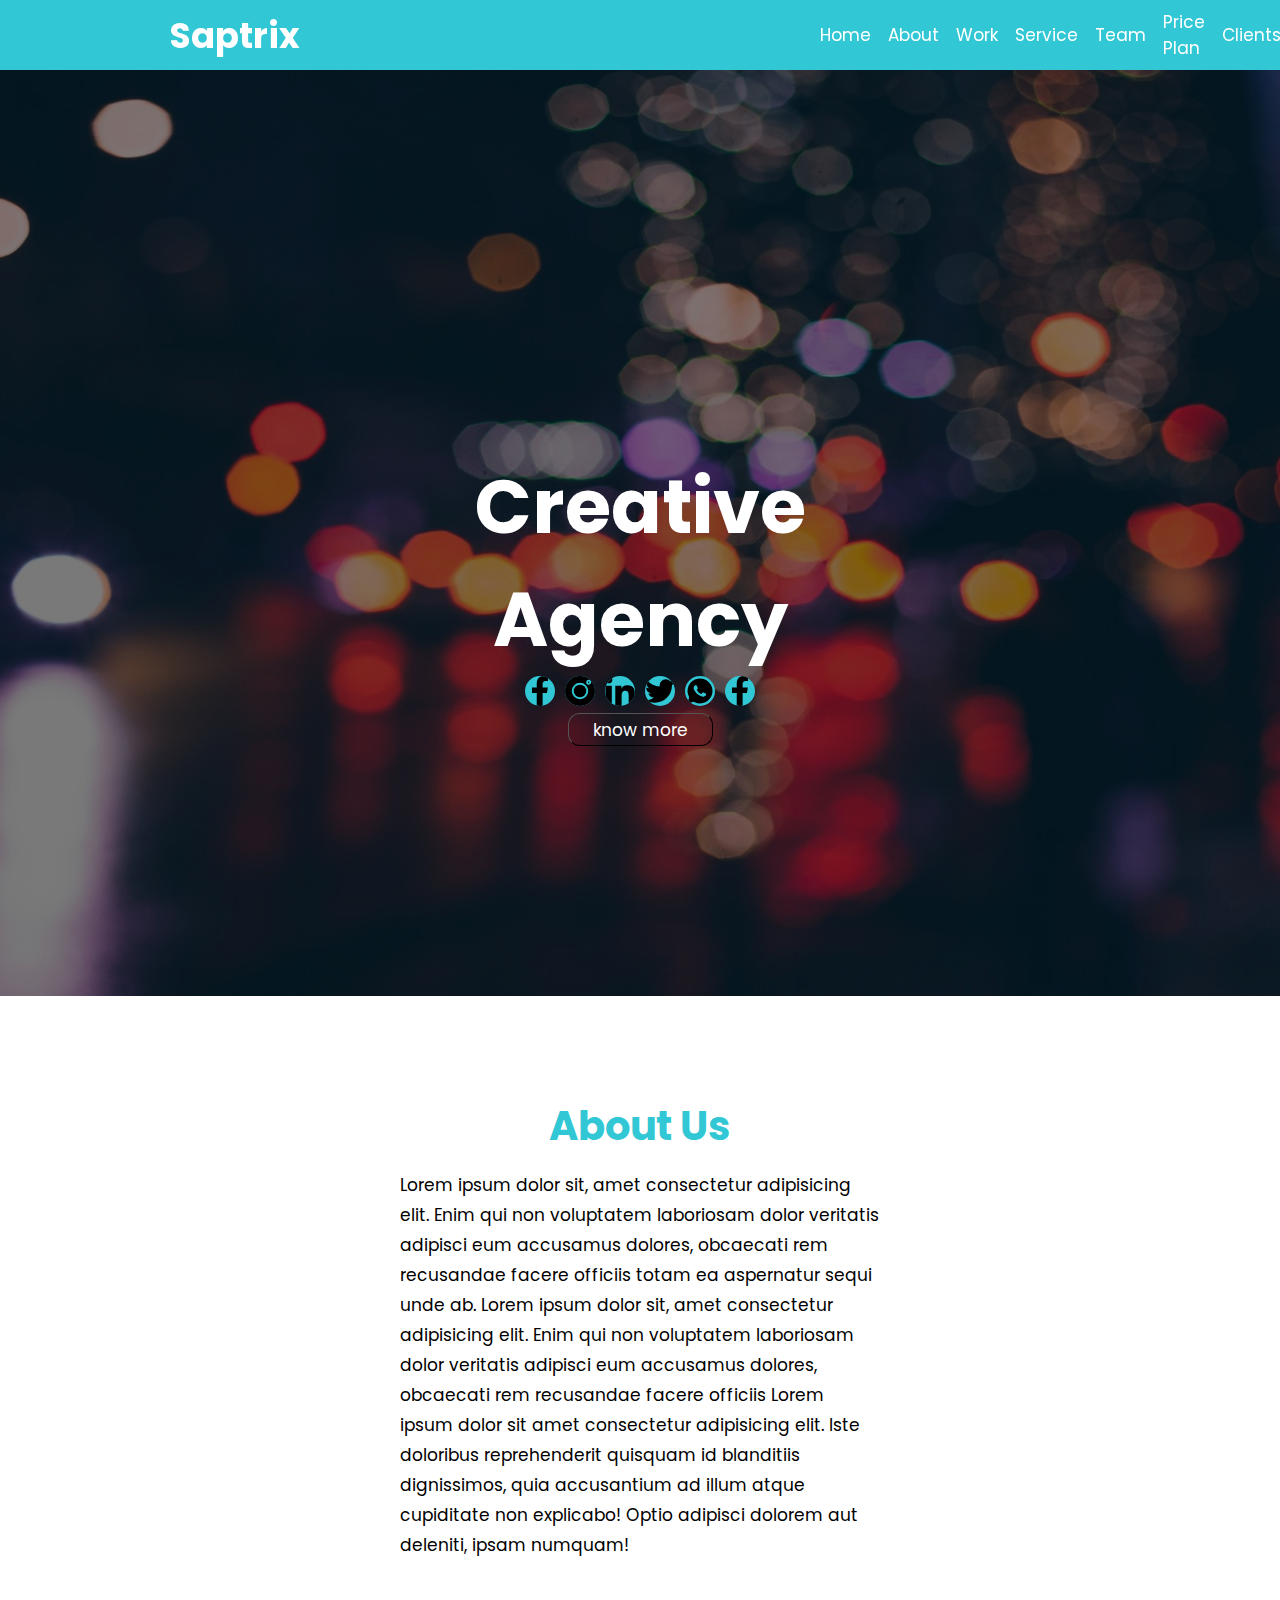
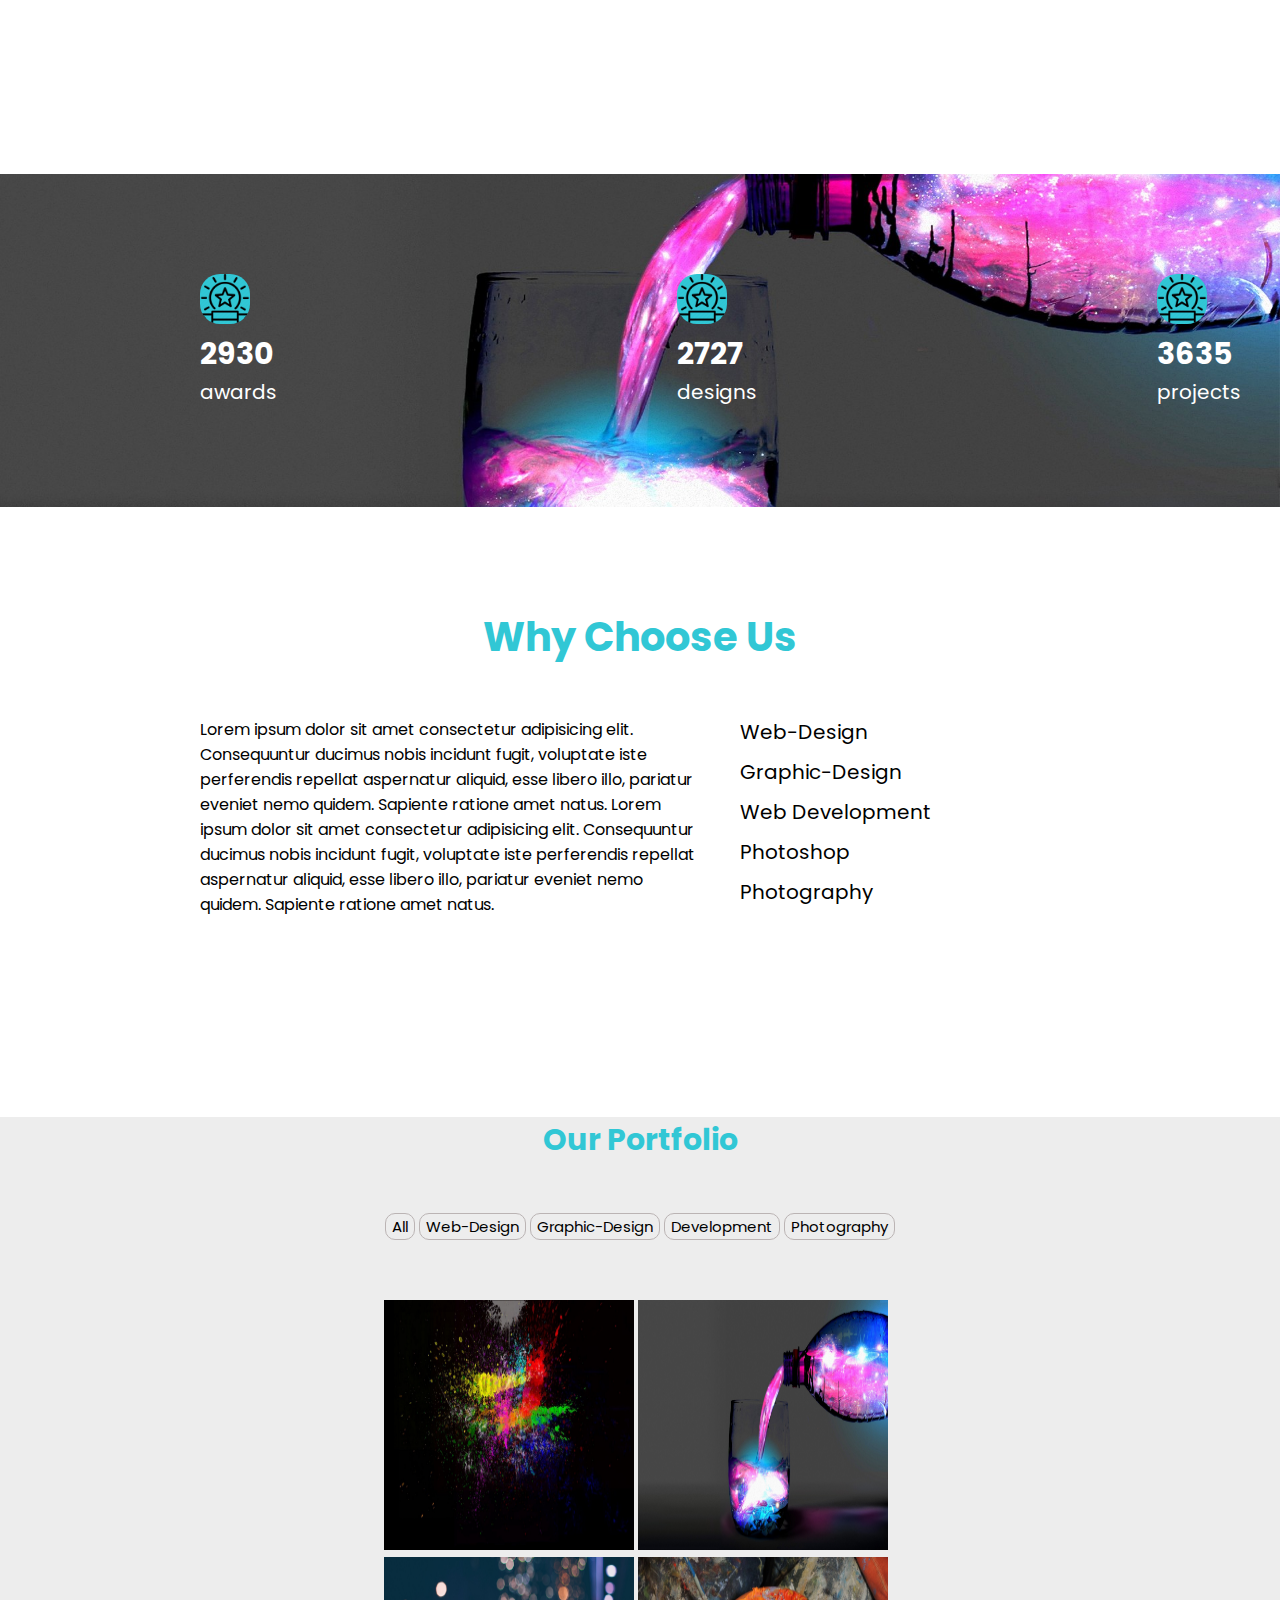
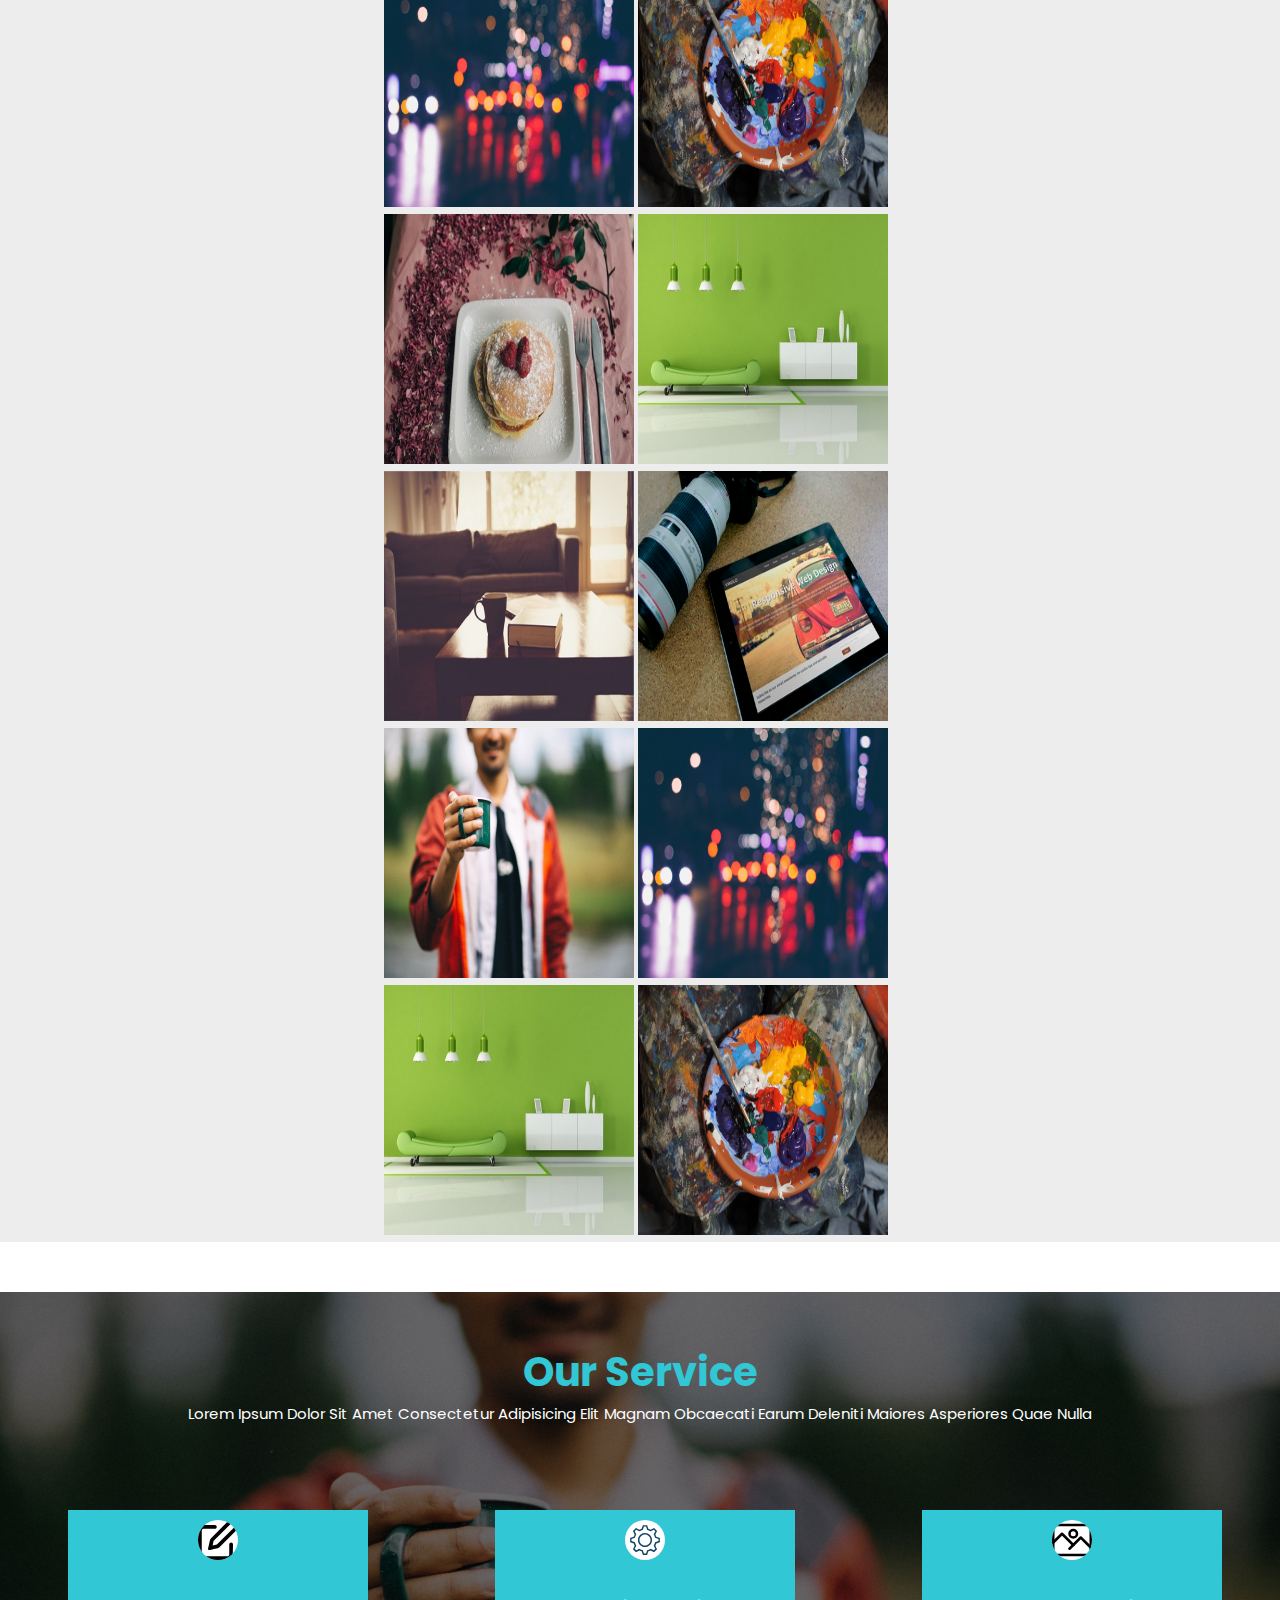
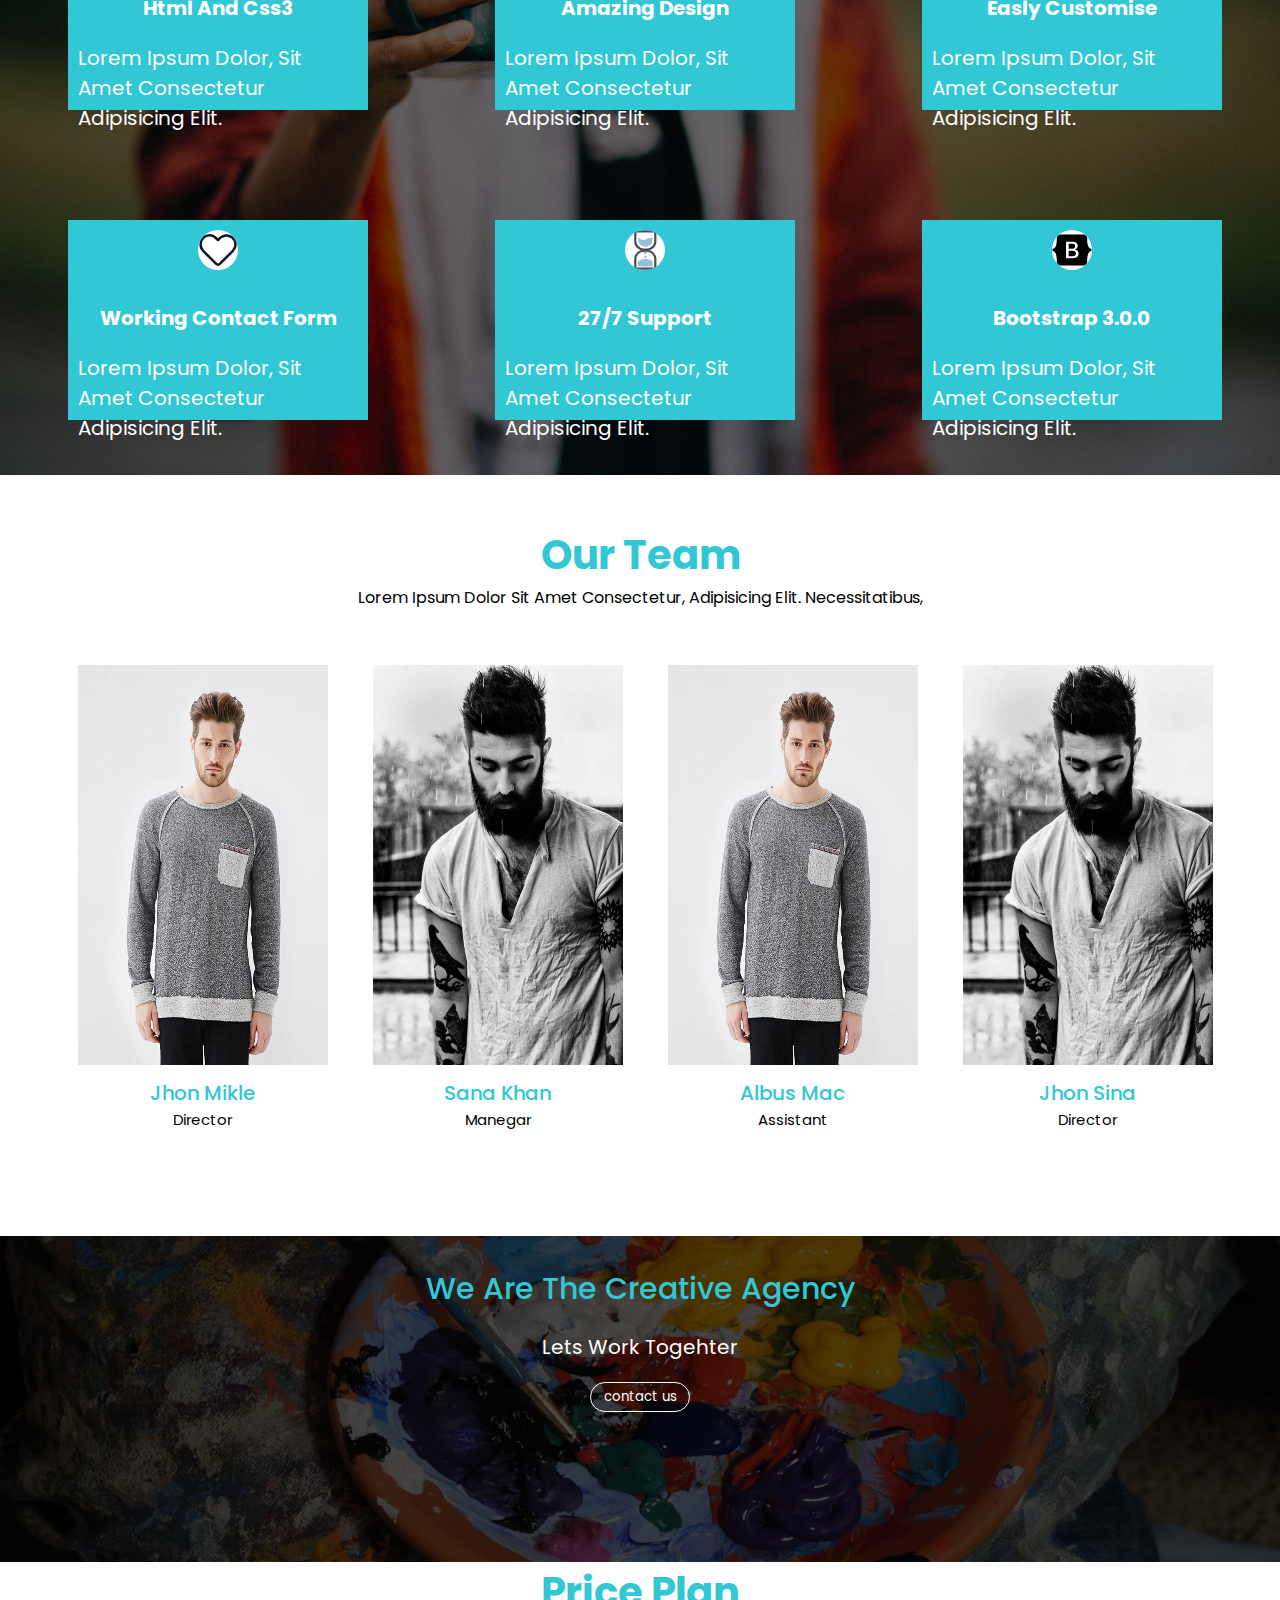
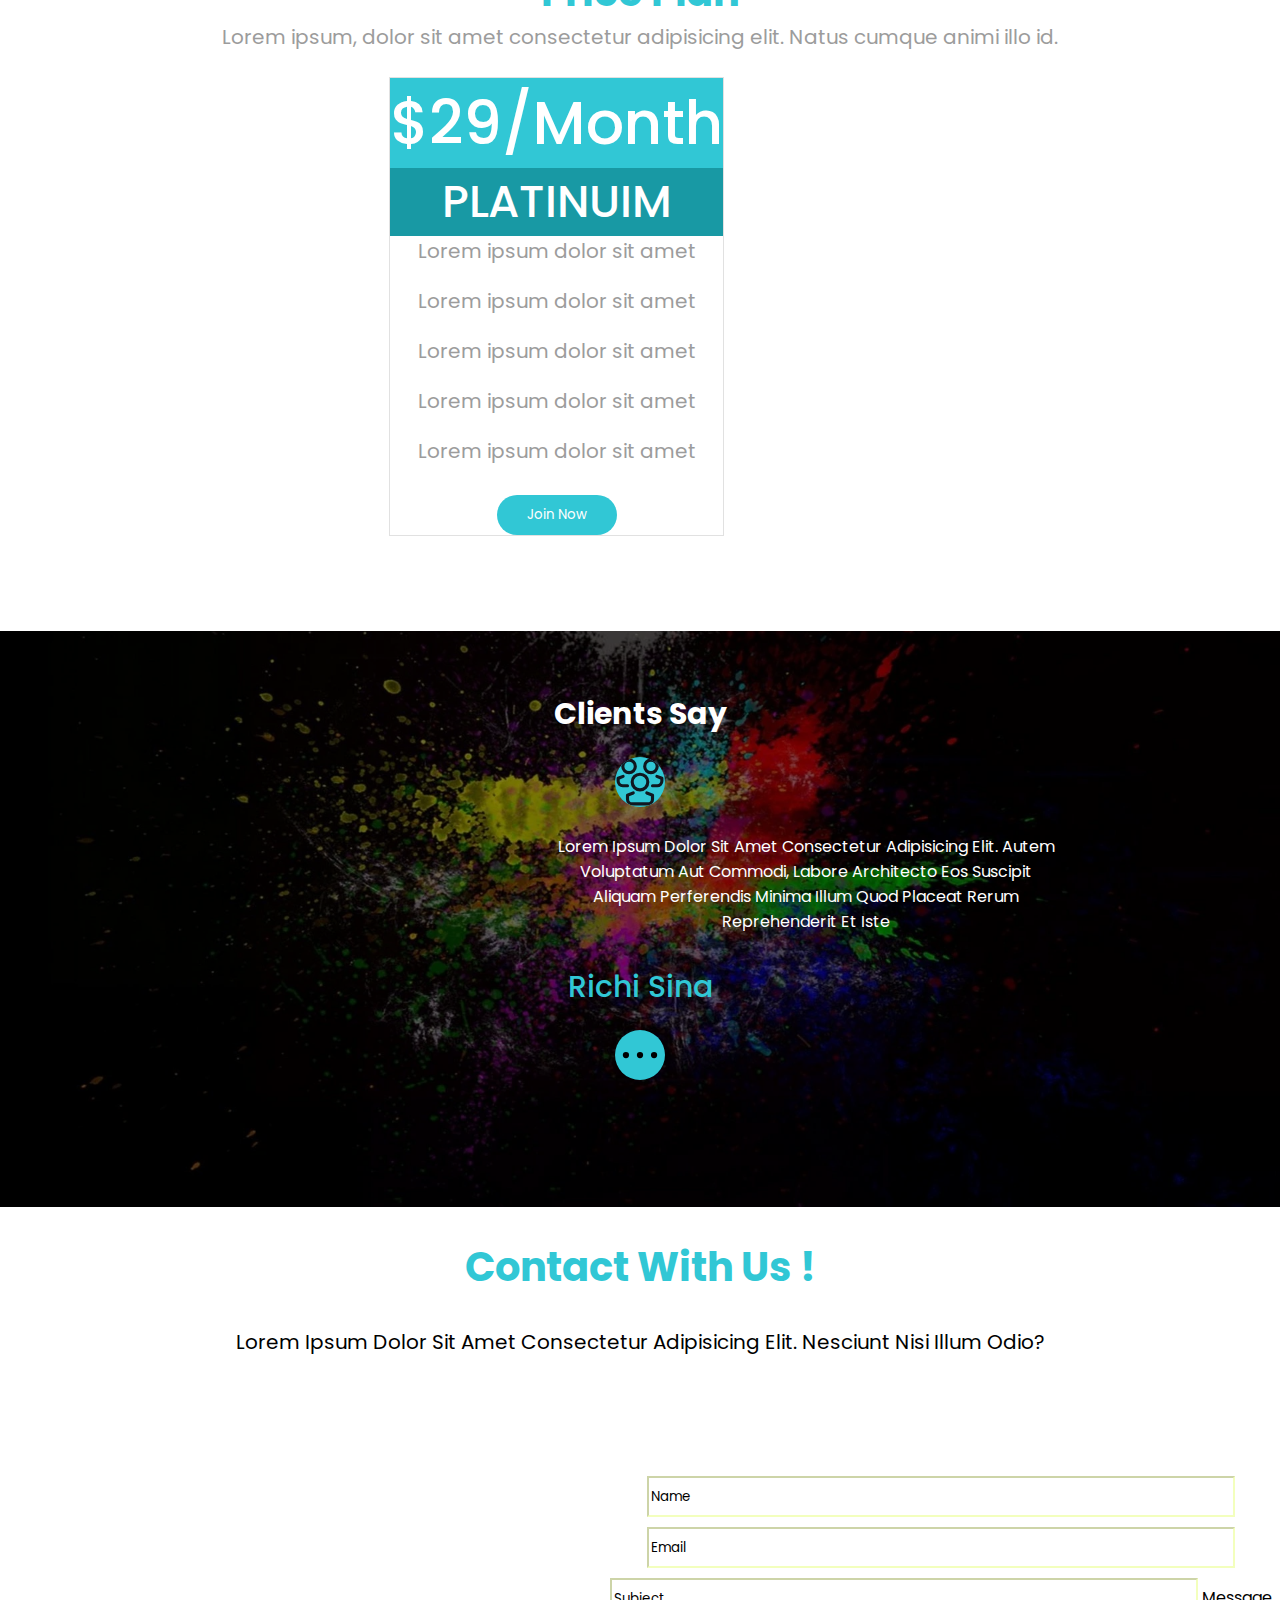
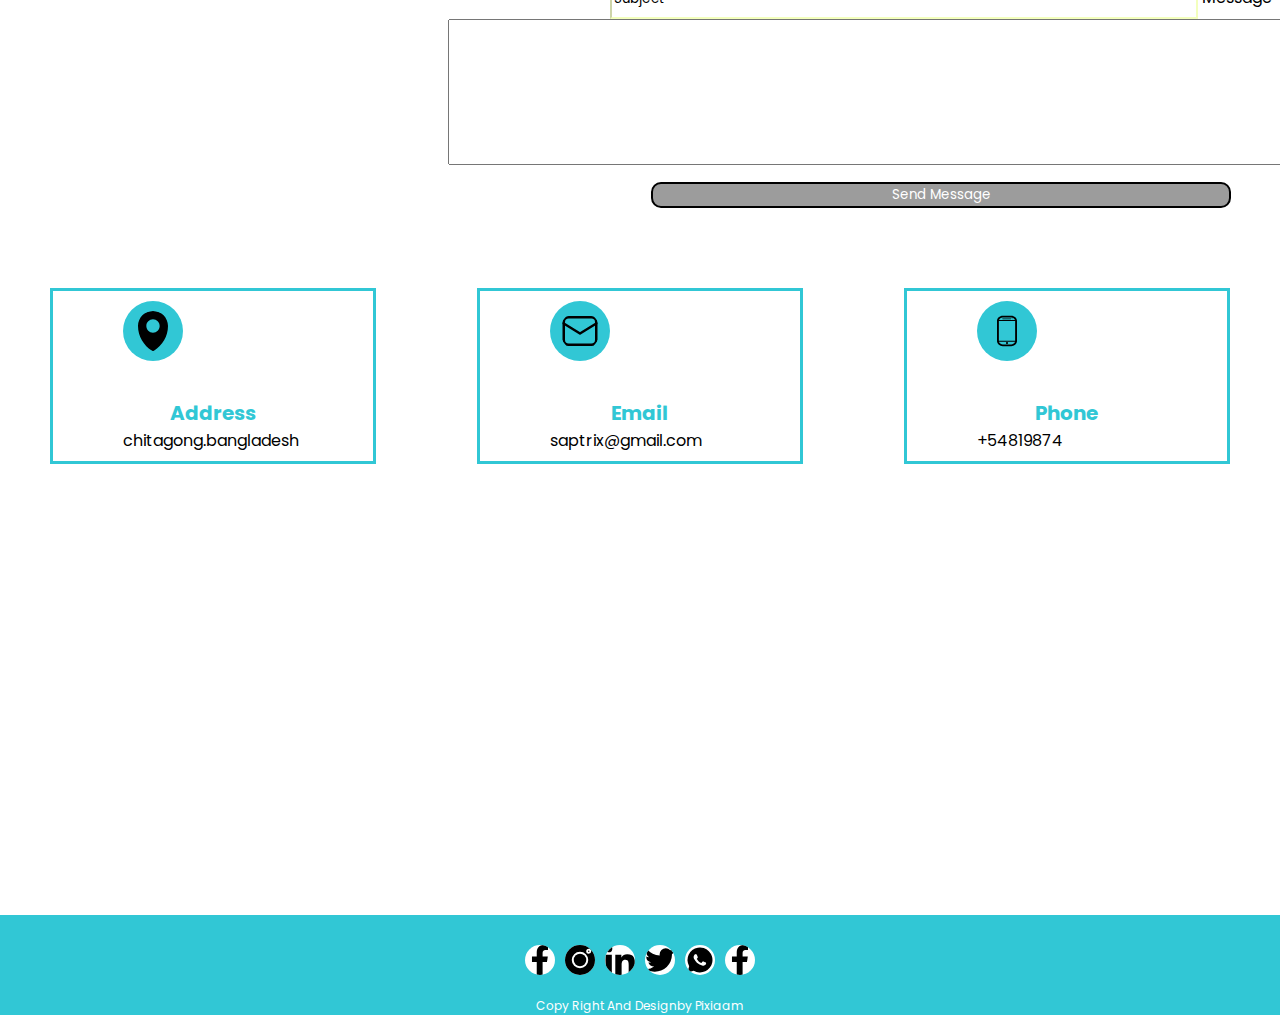
<file: index.html>
<!DOCTYPE html>
<html>
  <head>
    <meta charset="utf-8"/>
    <meta name="description" content=""/>
    <meta name="author" content=""/>
    <meta name="keyword" content=""/>
    <link rel="stylesheet" href="assets/css/style.css">
    <link rel="icon" href="assets/images/page-icon/page-icon.svg">
    <title>
      Saptrix
    </title>
  </head>

  <body>
    <nav class="navbar">
      <div class="container">
        <div class="contain">
          <a href="#" class="brand-name">
            saptrix
          </a>

          <ul class="navbar-nav">
            <li class="nav-item">
              <a href="index.html" class="nav-link">
                home
              </a>
            </li>

            <li class="nav-item">
              <a href="about.html" class="nav-link">
                about
              </a>
            </li>

            <li class="nav-item">
              <a href="counter.html" class="nav-link">
                work
              </a>
            </li>

            <li class="nav-item">
              <a href="our-service.html" class="nav-link">
                service
              </a>
            </li>

            <li class="nav-item">
              <a href="team.html" class="nav-link">
                team
              </a>
            </li>

            <li class="nav-item">
              <a href="price.html" class="nav-link">
                price plan
              </a>
            </li>

            <li class="nav-item">
              <a href="client.html" class="nav-link">
                clients
              </a>
            </li>

            <li class="nav-item">
              <a href="contant.html" class="nav-link">
                contact
              </a>
            </li>
          </ul>
        </div>
      </div>
    </nav>

  <main>
    <header class="header">
      <div class="container">
        <div class="contain">
          <h1>
            creative agency
          </h1>

          <ul class="social">
            <li class="social-item">
              <a href="3" class="social-link">
                <img  src="assets/images/footer/facebook.svg" 
                      alt=""
                      loading="lazy"  >
              </a>
            </li>

            <li class="social-item">
              <a href="3" class="social-link">
                <img src="assets/images/footer/instagram.svg" alt="">
              </a>
            </li>

            <li class="social-item">
              <a href="3" class="social-link">
                <img src="assets/images/footer/linkedin.svg" alt="">
              </a>
            </li>

            <li class="social-item">
              <a href="3" class="social-link">
                <img src="assets/images/footer/twitter.svg" alt="">
              </a>
            </li>

            <li class="social-item">
              <a href="3" class="social-link">
                <img src="assets/images/footer/whats.svg" alt="">
              </a>
            </li>

            <li class="social-item">
              <a href="3" class="social-link">
                <img src="assets/images/footer/facebook.svg" alt="">
              </a>
            </li>
          </ul>
          <form>
            <button class="know">
              know more
            </button>
          </form>
        </div>
      </div>
    </header>

    <section class="about">
      <div class="container">
        <div class="contain">
          <h1>
            about us
          </h1>

          <p>
            Lorem ipsum dolor sit, amet consectetur adipisicing 
            elit. Enim qui non voluptatem laboriosam dolor 
            veritatis adipisci eum accusamus dolores, 
            obcaecati rem recusandae facere officiis 
            totam ea aspernatur sequi unde ab. Lorem ipsum dolor sit, 
            amet consectetur adipisicing 
            elit. Enim qui non voluptatem laboriosam dolor 
            veritatis adipisci eum accusamus dolores, 
            obcaecati rem recusandae facere officiis Lorem ipsum 
            dolor sit amet consectetur adipisicing elit. Iste 
            doloribus reprehenderit quisquam id blanditiis 
            dignissimos, quia accusantium ad illum atque 
            cupiditate non explicabo! Optio adipisci dolorem 
            aut deleniti, ipsam numquam!
          </p>
        </div>
      </div>
    </section>

    <section class="counter">
      <div class="containter">
        <div class="contain">
          <div class="row">
            <div class="box">
              <img  src="assets/images/awards/awards.webp" class="image-counter">

              <a href="1">
                2930
              </a>

              <p>
                awards
              </p>
            </div>

            <div class="box">
              <img  src="assets/images/awards/awards.webp" class="image-counter">

              <a href="1">
                2727
              </a>

              <p>
                designs
              </p>
            </div>

            <div class="box">
              <img  src="assets/images/awards/awards.webp" class="image-counter">

              <a href="1">
                3635
              </a>

              <p>
                projects
              </p>
            </div>

            <div class="box">
              <img  src="assets/images/awards/awards.webp" class="image-counter">

              <a href="1">
                2120
              </a>

              <p>
                blessings
              </p>
            </div>
          </div>
        </div>
      </div>
    </section>

    <section class="why-us">
      <div class="container">
        <div class="contain">
          <h1>
            why choose us
          </h1>

          <div class="row">
            <div class="lorem">
              <p>
                Lorem ipsum dolor sit amet consectetur adipisicing elit.
                Consequuntur ducimus nobis incidunt fugit, voluptate iste
                perferendis repellat aspernatur aliquid, esse libero illo,
                pariatur eveniet nemo quidem. Sapiente ratione amet natus.
                Lorem ipsum dolor sit amet consectetur adipisicing elit.
                Consequuntur ducimus nobis incidunt fugit, voluptate iste
                perferendis repellat aspernatur aliquid, esse libero illo,
                pariatur eveniet nemo quidem. Sapiente ratione amet natus.
              </p>
            </div>

            <div class="list">
              <p>web-design</p>
              <p>graphic-design</p>
              <p>web development</p>
              <p>photoshop</p>
              <p>photography</p>
            </div>
          </div>
        </div>
      </div>
    </section>

    <section class="our-portfolio">
      <div class="container">
        <div class="contain">
          <h1>
            our portfolio
          </h1>

          <div class="but">
            <form class="port-form">
              <button class="port-sec">
                all
              </button>

              <button class="port-sec">
                web-design
              </button>

              <button class="port-sec">
                graphic-design
              </button>

              <button class="port-sec">
                development
              </button>

              <button class="port-sec">
                photography
              </button>
            </form>
          </div>

          <div class="portfolio-images">
            <img src="assets/images/portfolio/clients.webp" alt="" class="port-img">
            <img src="assets/images/portfolio/counter.webp" alt="" class="port-img">
            <img src="assets/images/portfolio/header.webp" alt="" class="port-img">
            <img src="assets/images/portfolio/message.webp" alt="" class="port-img">
            <img src="assets/images/portfolio/portofolio_1.webp" alt="" class="port-img">
            <img src="assets/images/portfolio/portofolio_2.webp" alt="" class="port-img">
            <img src="assets/images/portfolio/portofolio_3.webp" alt="" class="port-img">
            <img src="assets/images/portfolio/portofolio_4.webp" alt="" class="port-img">
            <img src="assets/images/portfolio/service.webp" alt="" class="port-img">
            <img src="assets/images/portfolio/header.webp" alt="" class="port-img">
            <img src="assets/images/portfolio/portofolio_2.webp" alt="" class="port-img">
            <img src="assets/images/portfolio/message.webp" alt="" class="port-img">
          </div>

        </div>
      </div>
    </section>

    <section class="our-service">
      <div class="container">
        <div class="contain">
          <h1 class="serv-head">
            our service
          </h1>

          <p class="serv-p">
            Lorem ipsum dolor sit amet consectetur adipisicing elit 
            Magnam obcaecati earum deleniti maiores asperiores quae
            nulla
          </p>

          <div class="row">
            <div class="box1">
                <img src="assets/images/services/html.svg" alt="" class="srv-img">


              <h1>
                html and css3
              </h1>

              <p>
                Lorem ipsum dolor, sit amet consectetur adipisicing elit.
              </p>
            </div>

            <div class="box1">
                <img src="assets/images/services/design.svg" alt="" class="srv-img">

              <h1>
                amazing design
              </h1>

              <p>
                Lorem ipsum dolor, sit amet consectetur adipisicing elit.
              </p>
            </div>

            <div class="box1">
                <img src="assets/images/services/customize.svg" alt="" class="srv-img">


              <h1>
                easly customise
              </h1>

              <p>
                Lorem ipsum dolor, sit amet consectetur adipisicing elit.
              </p>
            </div>
          </div>

          <div class="row">
            <div class="box1">
                <img src="assets/images/services/work.svg" alt="" class="srv-img">

              <h1>
                working contact form
              </h1>

              <p>
                Lorem ipsum dolor, sit amet consectetur adipisicing elit.
              </p>
            </div>

            <div class="box1">
                <img src="assets/images/services/support.svg" alt="" class="srv-img">
              

              <h1>
                27/7 support
              </h1>

              <p>
                Lorem ipsum dolor, sit amet consectetur adipisicing elit.
              </p>
            </div>

            <div class="box1">
                <img src="assets/images/services/bootstrap.svg" alt="" class="srv-img">

              <h1>
                bootstrap 3.0.0
              </h1>

              <p>
                Lorem ipsum dolor, sit amet consectetur adipisicing elit.
              </p>
            </div>
          </div>
          </div>
        </div>
    </section>

    <section class="our-team">
      <div class="container">
        <div class="contain">
          <h1>
            our team
          </h1>

          <p>
            Lorem ipsum dolor sit amet consectetur, adipisicing elit. Necessitatibus,
          </p>

          <div class="team-row">
            <div class="team-box">
              <div class="img-team">
                <img src="assets/images/team/team_1.webp" alt="" class="img4">
              </div>

              <h1>
                jhon mikle
              </h1>

              <p>
                director
              </p>
            </div>

            <div class="team-box">
              <div class="img-team">
                <img src="assets/images/team/team_2.webp" alt="" class="img4">
              </div>

              <h1>
                sana khan
              </h1>

              <p>
                manegar
              </p>
            </div>

            <div class="team-box">
              <div class="img-team">
                <img src="assets/images/team/team_1.webp" alt="" class="img4">
              </div>

              <h1>
                albus mac
              </h1>

              <p>
                assistant
              </p>
            </div>

            <div class="team-box">
              <div class="img-team">
                <img src="assets/images/team/team_2.webp" alt="" class="img4">
              </div>

              <h1>
                jhon sina
              </h1>

              <p>
                director
              </p>
            </div>
          </div>
        </div>
      </div>
    </section>

    <section class="contact-us">
      <div class="container">
        <div class="contain">
          <h1>
            we are the creative agency
          </h1>

          <h2>
            lets work togehter
          </h2>

          <form class="mess-form">
            <button class="mess-but" >
              contact us
            </button>
          </form>
        </div>
      </div>
    </section>

    <section class="price">
      <div class="container">
        <div class="contain">
          
          <h1 class="ph1">
            price plan
          </h1>

          <p>
            Lorem ipsum, dolor sit amet consectetur adipisicing elit. Natus cumque animi illo id. 
          </p>
        
          <div class="price-row">
            <div class="price-box">
                <div class="price-box-header">
                  <h1>
                    $29/month
                  </h1>
                </div>

                <div class="rank">
                  <h2>
                    platinuim
                  </h2>
                </div>
                
                <div class="descripe">
                  <p>
                    Lorem ipsum dolor sit amet
                  </p>

                  <p>
                    Lorem ipsum dolor sit amet
                  </p>

                  <p>
                    Lorem ipsum dolor sit amet
                  </p>

                  <p>
                    Lorem ipsum dolor sit amet
                  </p>

                  <p>
                    Lorem ipsum dolor sit amet
                  </p>

                  <div class="price-but">
                    <form>
                      <button>
                        join now
                      </button>
                    </form>
                  </div>
                </div>
            </div>

            <div class="price-box">
                <div class="price-box-header">
                  <h1>
                    $39/month
                  </h1>
                </div>

                <div class="rank">
                  <h2>
                    gold
                  </h2>
                </div>
                
                <div class="descripe">
                  <p>
                    Lorem ipsum dolor sit amet
                  </p>

                  <p>
                    Lorem ipsum dolor sit amet
                  </p>

                  <p>
                    Lorem ipsum dolor sit amet
                  </p>

                  <p>
                    Lorem ipsum dolor sit amet
                  </p>

                  <p>
                    Lorem ipsum dolor sit amet
                  </p>
                </div>

                <div class="price-but">
                  <form>
                    <button>
                      join now
                    </button>
                  </form>
                </div>
            </div>

            <div class="price-box">
                <div class="price-box-header">
                  <h1>
                    $49/month
                  </h1>
                </div>

                <div class="rank">
                  <h2>
                    diamond
                  </h2>
                </div>
                
                <div class="descripe">
                  <p>
                    Lorem ipsum dolor sit amet
                  </p>

                  <p>
                    Lorem ipsum dolor sit amet
                  </p>

                  <p>
                    Lorem ipsum dolor sit amet
                  </p>

                  <p>
                    Lorem ipsum dolor sit amet
                  </p>

                  <p>
                    Lorem ipsum dolor sit amet
                  </p>

                  <div class="price-but">
                    <form>
                      <button>
                        join now
                      </button>
                    </form>
                  </div>
                </div>
            </div>
          </div>
        </div>
      </div>
    </section>

    <section class="client">
      <div class="container">
        <div class="contain">
          <h1>
            clients say
          </h1>

          <center>
          <img  src="assets/images/clients/client.svg" 
                alt=""
                width="50px"
                height="50px"
                class="c-img"
            />
          </center>

          <p>
            Lorem ipsum dolor sit amet consectetur adipisicing elit. 
            Autem voluptatum aut commodi, labore architecto eos suscipit
            aliquam perferendis minima illum quod placeat rerum reprehenderit
            et iste
          </p>

          <h2>
            richi sina
          </h2>

        <center>
          <img src="assets/images/clients/loading.svg" 
          width="50px"
          height="50px"
          alt=""
          >
        </center>
        </div>
      </div>
    </section>

    <section class="contact">
      <div class="container">
        <div class="contain">
          <h1>
            contact with us !
          </h1>

          <p>
            Lorem ipsum dolor sit amet consectetur adipisicing elit.
            Nesciunt nisi illum odio?
          </p>

          <div class="form">
            <form class="form-us">
              <label for="name">
                
              </label>
              <input type="text" class="name" value="Name">

              <label for="email">
                
              </label>
              <input type="email" class="email" value="Email">

              <label for="sub">
                
              </label>
              <input type="text" class="sub" value="subject" >

              <label for="message">
                Message
              </label>
              <textarea 
                name="message" 
                cols="85" 
                rows="7"
                class="message"
                >
              </textarea>

              <button>
                send message
              </button>
            </form>
          </div>
        </div>
      </div>
    </section>

    <section class="info">
      <div class="container">
        <div class="contain">
          <div class="inf">
            <img src="assets/images/info/address.svg" alt="">

            <h1>
              address
            </h1>

            <a href="1">
              chitagong.bangladesh
            </a>
          </div>

          <div class="inf">
            <img src="assets/images/info/email.svg" alt="">

            <h1>
              email
            </h1>

            <a href="1">
              saptrix@gmail.com
            </a>
          </div>

          <div class="inf">
            <img src="assets/images/info/phone.svg" alt="">

            <h1>
              phone
            </h1>

            <a href="1">
              +54819874
            </a>
          </div>
        </div>
      </div>
    </section>

    <section class="map">
      <div class="container">
        <div class="contain">
          <iframe 
            src="https://www.google.com/maps/embed?pb=!1m18!1m12!1m3!1d54695.30555318651!2d31.382839649999998!3d31.041386149999997!2m3!1f0!2f0!3f0!3m2!1i1024!2i768!4f13.1!3m3!1m2!1s0x14f79db7a9053547%3A0xf8dab3bbed766c97!2z2KfZhNmF2YbYtdmI2LHYqdiMINin2YTZhdmG2LXZiNix2KkgKNmC2LPZhSAyKdiMINin2YTZhdmG2LXZiNix2KnYjCDYp9mE2K_ZgtmH2YTZitip!5e0!3m2!1sar!2seg!4v1691418468324!5m2!1sar!2seg" 
            
            style="border:0;" 
            loading="lazy" >
          </iframe>
        </div>
      </div>
    </section>
  </main>
    <footer class="footer">
      <div class="container">
        <div class="contain">
          <div class="footer-imgs">
            <ul class="social">
              <li class="social-item">
                <a href="3" class="social-link">
                  <img  src="assets/images/footer/facebook.svg" 
                        alt="">
                </a>
              </li>
  
              <li class="social-item">
                <a href="3" class="social-link">
                  <img src="assets/images/footer/instagram.svg" alt="">
                </a>
              </li>
  
              <li class="social-item">
                <a href="3" class="social-link">
                  <img src="assets/images/footer/linkedin.svg" alt="">
                </a>
              </li>
  
              <li class="social-item">
                <a href="3" class="social-link">
                  <img src="assets/images/footer/twitter.svg" alt="">
                </a>
              </li>
  
              <li class="social-item">
                <a href="3" class="social-link">
                  <img src="assets/images/footer/whats.svg" alt="">
                </a>
              </li>
  
              <li class="social-item">
                <a href="3" class="social-link">
                  <img src="assets/images/footer/facebook.svg" alt="">
                </a>
              </li>
            </ul>
          </div>

          <p>
            copy right and designby pixiaam
          </p>
        </div>
      </div>
    </footer>
  </body>
</html>
</file>
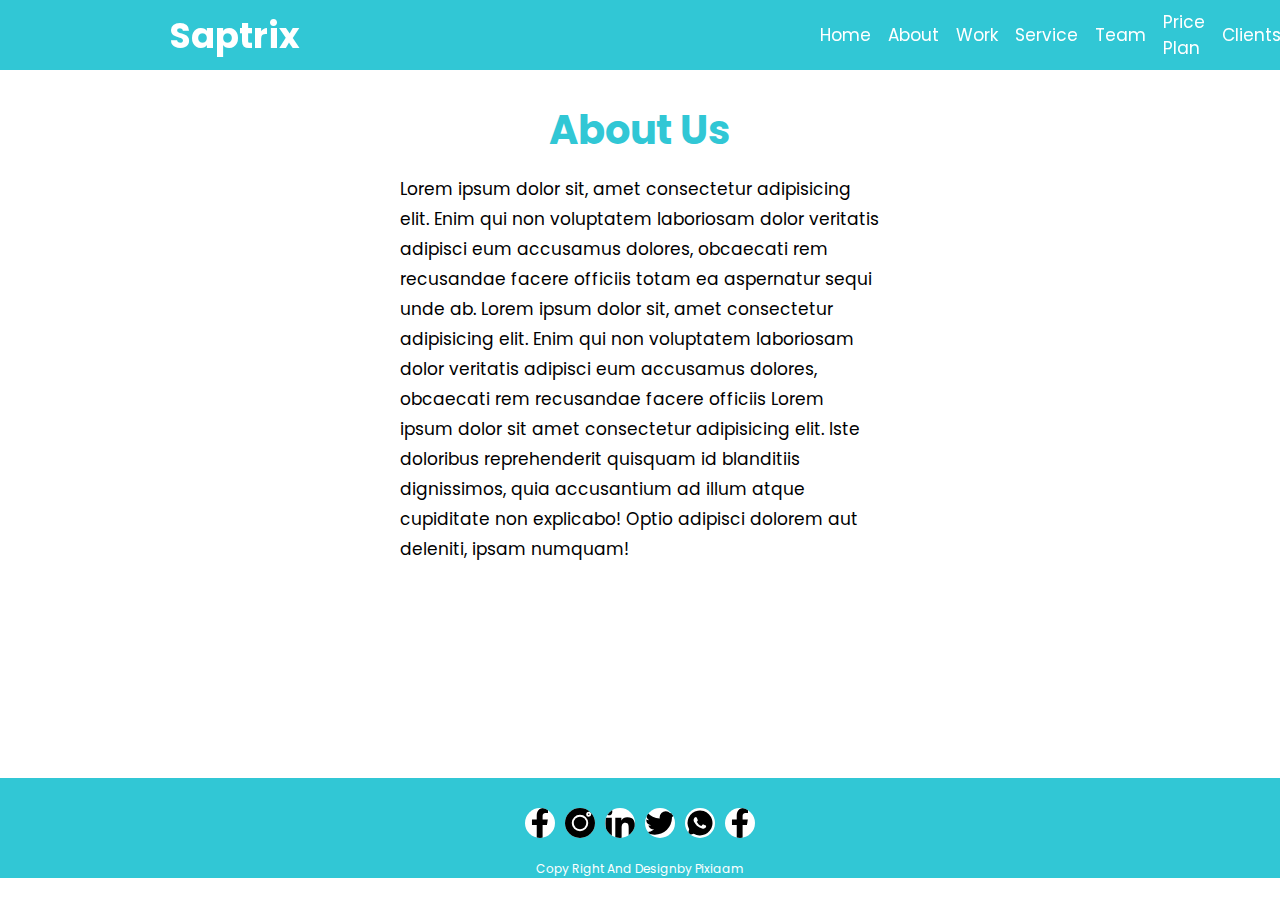
<file: about.html>
<!DOCTYPE html>
<html>
  <head>
    <meta charset="utf-8"/>
    <meta name="description" content=""/>
    <meta name="author" content=""/>
    <meta name="keyword" content=""/>
    <link rel="stylesheet" href="assets/css/style.css">
    <link rel="icon" href="assets/images/page-icon/page-icon.svg">
    <link href="index.html">
    <title>
      Saptrix
    </title>
  </head>

  <body>
    <nav class="navbar">
      <div class="container">
        <div class="contain">
          <a href="#" class="brand-name">
            saptrix
          </a>

          <ul class="navbar-nav">
            <li class="nav-item">
              <a href="index.html" class="nav-link">
                home
              </a>
            </li>

            <li class="nav-item">
              <a href="about.html" class="nav-link">
                about
              </a>
            </li>

            <li class="nav-item">
              <a href="#" class="nav-link">
                work
              </a>
            </li>

            <li class="nav-item">
              <a href="#" class="nav-link">
                service
              </a>
            </li>

            <li class="nav-item">
              <a href="#" class="nav-link">
                team
              </a>
            </li>

            <li class="nav-item">
              <a href="#" class="nav-link">
                price plan
              </a>
            </li>

            <li class="nav-item">
              <a href="#" class="nav-link">
                clients
              </a>
            </li>

            <li class="nav-item">
              <a href="#" class="nav-link">
                content
              </a>
            </li>
          </ul>
        </div>
      </div>
    </nav>

    <main>
      <section class="sup-header">
        <div class="container">
          <div class="contain">

          </div>
        </div>
      </section>

      <section class="about">
        <div class="container">
          <div class="contain">
            <h1>
              about us
            </h1>
  
            <p>
              Lorem ipsum dolor sit, amet consectetur adipisicing 
              elit. Enim qui non voluptatem laboriosam dolor 
              veritatis adipisci eum accusamus dolores, 
              obcaecati rem recusandae facere officiis 
              totam ea aspernatur sequi unde ab. Lorem ipsum dolor sit, 
              amet consectetur adipisicing 
              elit. Enim qui non voluptatem laboriosam dolor 
              veritatis adipisci eum accusamus dolores, 
              obcaecati rem recusandae facere officiis Lorem ipsum 
              dolor sit amet consectetur adipisicing elit. Iste 
              doloribus reprehenderit quisquam id blanditiis 
              dignissimos, quia accusantium ad illum atque 
              cupiditate non explicabo! Optio adipisci dolorem 
              aut deleniti, ipsam numquam!
            </p>
          </div>
        </div>
      </section>
    </main>

    <footer class="footer">
      <div class="container">
        <div class="contain">
          <div class="footer-imgs">
            <ul class="social">
              <li class="social-item">
                <a href="3" class="social-link">
                  <img  src="assets/images/footer/facebook.svg" 
                        alt="">
                </a>
              </li>
  
              <li class="social-item">
                <a href="3" class="social-link">
                  <img src="assets/images/footer/instagram.svg" alt="">
                </a>
              </li>
  
              <li class="social-item">
                <a href="3" class="social-link">
                  <img src="assets/images/footer/linkedin.svg" alt="">
                </a>
              </li>
  
              <li class="social-item">
                <a href="3" class="social-link">
                  <img src="assets/images/footer/twitter.svg" alt="">
                </a>
              </li>
  
              <li class="social-item">
                <a href="3" class="social-link">
                  <img src="assets/images/footer/whats.svg" alt="">
                </a>
              </li>
  
              <li class="social-item">
                <a href="3" class="social-link">
                  <img src="assets/images/footer/facebook.svg" alt="">
                </a>
              </li>
            </ul>
          </div>

          <p>
            copy right and designby pixiaam
          </p>
        </div>
      </div>
    </footer>
  </body>
</html>
</file>
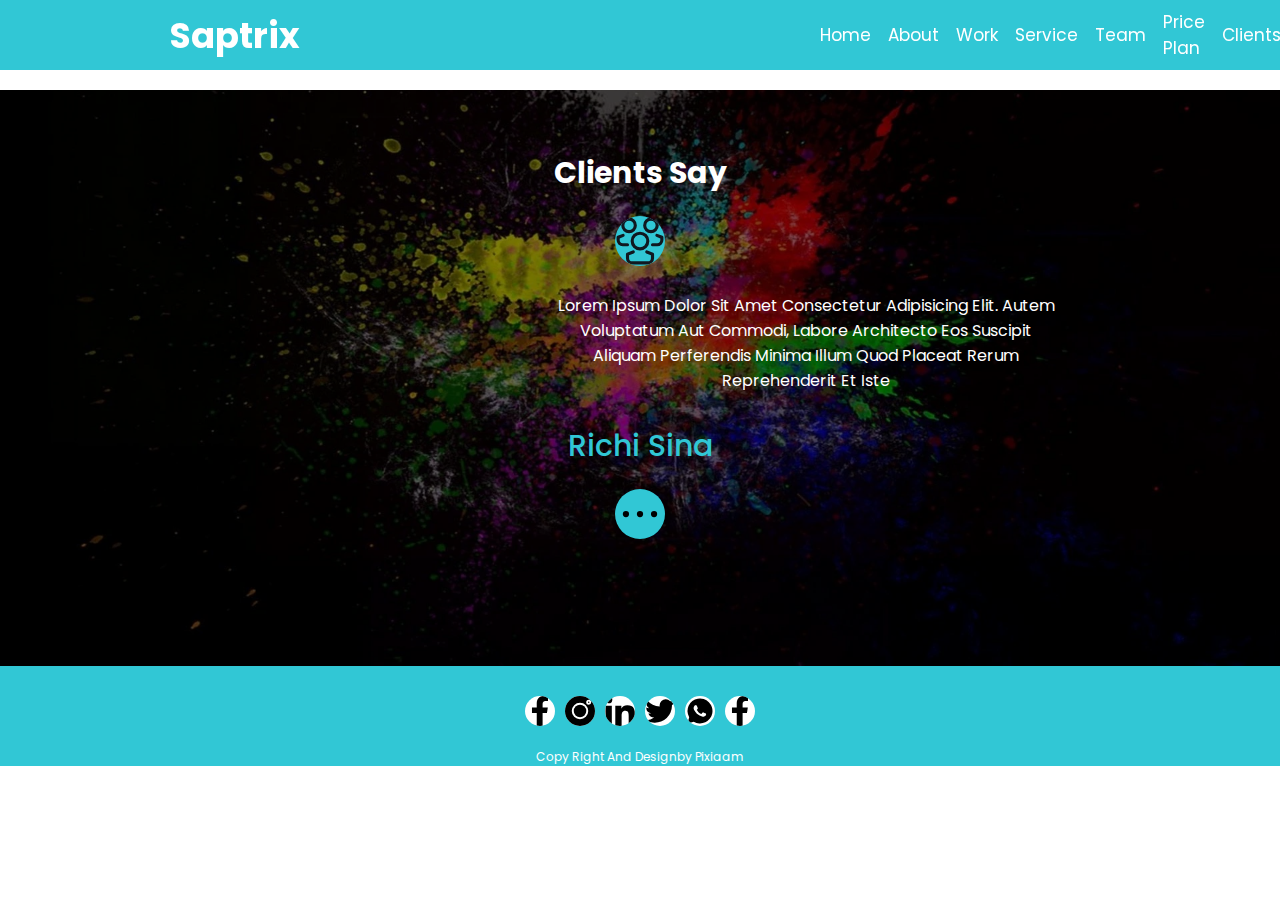
<file: client.html>
<!DOCTYPE html>
<html>
  <head>
    <meta charset="utf-8"/>
    <meta name="description" content=""/>
    <meta name="author" content=""/>
    <meta name="keyword" content=""/>
    <link rel="stylesheet" href="assets/css/style.css">
    <link rel="icon" href="assets/images/page-icon/page-icon.svg">
    <link href="index.html">
    <title>
      Saptrix
    </title>
  </head>

  <body>
    <nav class="navbar">
      <div class="container">
        <div class="contain">
          <a href="#" class="brand-name">
            saptrix
          </a>

          <ul class="navbar-nav">
            <li class="nav-item">
              <a href="index.html" class="nav-link">
                home
              </a>
            </li>

            <li class="nav-item">
              <a href="about.html" class="nav-link">
                about
              </a>
            </li>

            <li class="nav-item">
              <a href="#" class="nav-link">
                work
              </a>
            </li>

            <li class="nav-item">
              <a href="#" class="nav-link">
                service
              </a>
            </li>

            <li class="nav-item">
              <a href="#" class="nav-link">
                team
              </a>
            </li>

            <li class="nav-item">
              <a href="#" class="nav-link">
                price plan
              </a>
            </li>

            <li class="nav-item">
              <a href="#" class="nav-link">
                clients
              </a>
            </li>

            <li class="nav-item">
              <a href="#" class="nav-link">
                content
              </a>
            </li>
          </ul>
        </div>
      </div>
    </nav>

    <main>
      <section class="sup-header">
        <div class="container">
          <div class="contain">

          </div>
        </div>
      </section>

      <section class="client">
        <div class="container">
          <div class="contain">
            <h1>
              clients say
            </h1>
  
            <center>
            <img  src="assets/images/clients/client.svg" 
                  alt=""
                  width="50px"
                  height="50px"
                  class="c-img"
              />
            </center>
  
            <p>
              Lorem ipsum dolor sit amet consectetur adipisicing elit. 
              Autem voluptatum aut commodi, labore architecto eos suscipit
              aliquam perferendis minima illum quod placeat rerum reprehenderit
              et iste
            </p>
  
            <h2>
              richi sina
            </h2>
  
          <center>
            <img src="assets/images/clients/loading.svg" 
            width="50px"
            height="50px"
            alt=""
            >
          </center>
          </div>
        </div>
      </section>
    </main>

    <footer class="footer">
      <div class="container">
        <div class="contain">
          <div class="footer-imgs">
            <ul class="social">
              <li class="social-item">
                <a href="3" class="social-link">
                  <img  src="assets/images/footer/facebook.svg" 
                        alt="">
                </a>
              </li>
  
              <li class="social-item">
                <a href="3" class="social-link">
                  <img src="assets/images/footer/instagram.svg" alt="">
                </a>
              </li>
  
              <li class="social-item">
                <a href="3" class="social-link">
                  <img src="assets/images/footer/linkedin.svg" alt="">
                </a>
              </li>
  
              <li class="social-item">
                <a href="3" class="social-link">
                  <img src="assets/images/footer/twitter.svg" alt="">
                </a>
              </li>
  
              <li class="social-item">
                <a href="3" class="social-link">
                  <img src="assets/images/footer/whats.svg" alt="">
                </a>
              </li>
  
              <li class="social-item">
                <a href="3" class="social-link">
                  <img src="assets/images/footer/facebook.svg" alt="">
                </a>
              </li>
            </ul>
          </div>

          <p>
            copy right and designby pixiaam
          </p>
        </div>
      </div>
    </footer>
  </body>
</html>
</file>
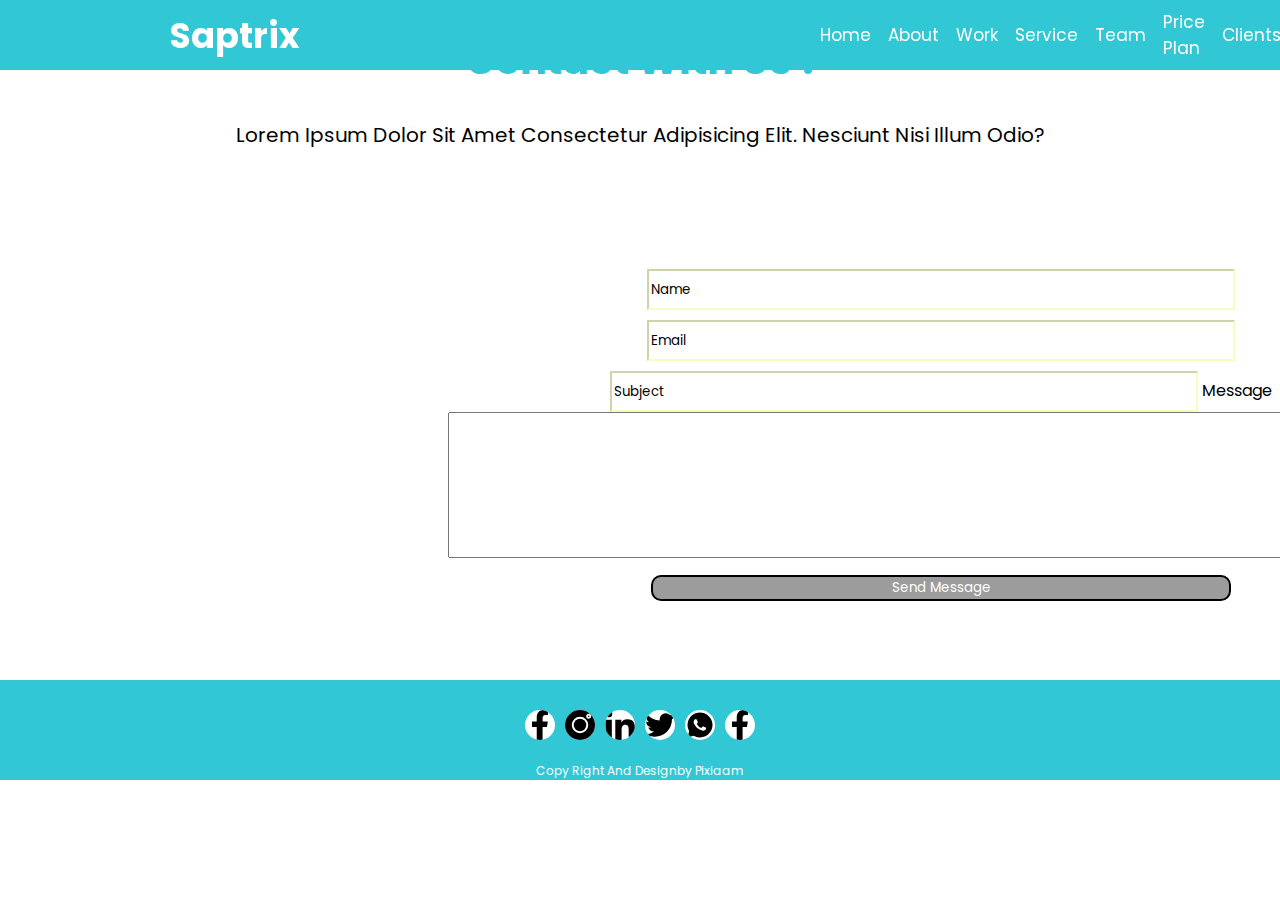
<file: contant.html>
<!DOCTYPE html>
<html>
  <head>
    <meta charset="utf-8"/>
    <meta name="description" content=""/>
    <meta name="author" content=""/>
    <meta name="keyword" content=""/>
    <link rel="stylesheet" href="assets/css/style.css">
    <link rel="icon" href="assets/images/page-icon/page-icon.svg">
    <link href="index.html">
    <title>
      Saptrix
    </title>
  </head>

  <body>
    <nav class="navbar">
      <div class="container">
        <div class="contain">
          <a href="#" class="brand-name">
            saptrix
          </a>

          <ul class="navbar-nav">
            <li class="nav-item">
              <a href="index.html" class="nav-link">
                home
              </a>
            </li>

            <li class="nav-item">
              <a href="about.html" class="nav-link">
                about
              </a>
            </li>

            <li class="nav-item">
              <a href="#" class="nav-link">
                work
              </a>
            </li>

            <li class="nav-item">
              <a href="#" class="nav-link">
                service
              </a>
            </li>

            <li class="nav-item">
              <a href="#" class="nav-link">
                team
              </a>
            </li>

            <li class="nav-item">
              <a href="#" class="nav-link">
                price plan
              </a>
            </li>

            <li class="nav-item">
              <a href="#" class="nav-link">
                clients
              </a>
            </li>

            <li class="nav-item">
              <a href="#" class="nav-link">
                content
              </a>
            </li>
          </ul>
        </div>
      </div>
    </nav>

    <main>
      <section class="sup-header">
        <div class="container">
          <div class="contain">

          </div>
        </div>
      </section>

      <section class="contact">
        <div class="container">
          <div class="contain">
            <h1>
              contact with us !
            </h1>
  
            <p>
              Lorem ipsum dolor sit amet consectetur adipisicing elit.
              Nesciunt nisi illum odio?
            </p>
  
            <div class="form">
              <form class="form-us">
                <label for="name">
                  
                </label>
                <input type="text" class="name" value="Name">
  
                <label for="email">
                  
                </label>
                <input type="email" class="email" value="Email">
  
                <label for="sub">
                  
                </label>
                <input type="text" class="sub" value="subject" >
  
                <label for="message">
                  Message
                </label>
                <textarea 
                  name="message" 
                  cols="85" 
                  rows="7"
                  class="message"
                  >
                </textarea>
  
                <button>
                  send message
                </button>
              </form>
            </div>
          </div>
        </div>
      </section>
    </main>

    <footer class="footer">
      <div class="container">
        <div class="contain">
          <div class="footer-imgs">
            <ul class="social">
              <li class="social-item">
                <a href="3" class="social-link">
                  <img  src="assets/images/footer/facebook.svg" 
                        alt="">
                </a>
              </li>
  
              <li class="social-item">
                <a href="3" class="social-link">
                  <img src="assets/images/footer/instagram.svg" alt="">
                </a>
              </li>
  
              <li class="social-item">
                <a href="3" class="social-link">
                  <img src="assets/images/footer/linkedin.svg" alt="">
                </a>
              </li>
  
              <li class="social-item">
                <a href="3" class="social-link">
                  <img src="assets/images/footer/twitter.svg" alt="">
                </a>
              </li>
  
              <li class="social-item">
                <a href="3" class="social-link">
                  <img src="assets/images/footer/whats.svg" alt="">
                </a>
              </li>
  
              <li class="social-item">
                <a href="3" class="social-link">
                  <img src="assets/images/footer/facebook.svg" alt="">
                </a>
              </li>
            </ul>
          </div>

          <p>
            copy right and designby pixiaam
          </p>
        </div>
      </div>
    </footer>
  </body>
</html>
</file>
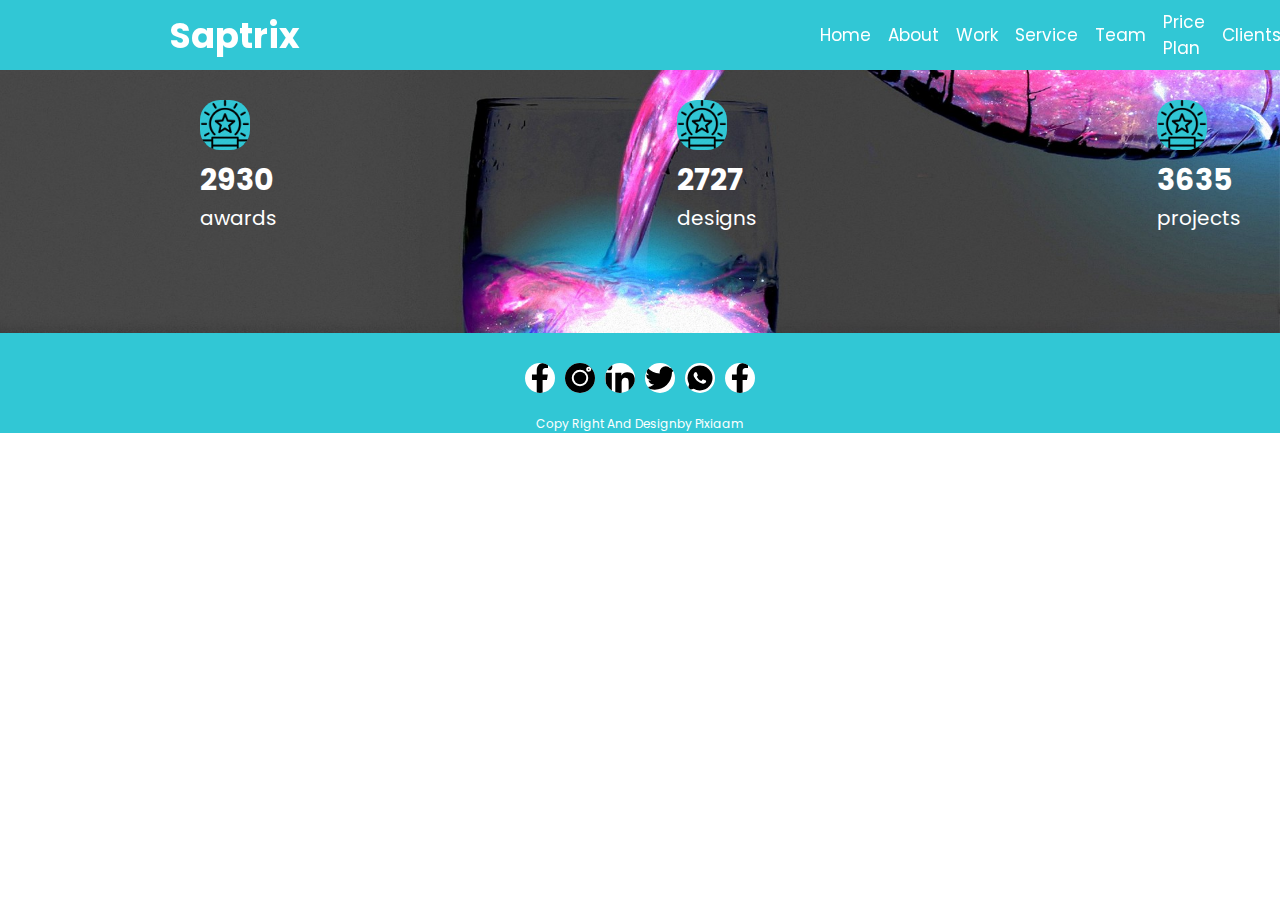
<file: counter.html>
<!DOCTYPE html>
<html>
  <head>
    <meta charset="utf-8"/>
    <meta name="description" content=""/>
    <meta name="author" content=""/>
    <meta name="keyword" content=""/>
    <link rel="stylesheet" href="assets/css/style.css">
    <link rel="icon" href="assets/images/page-icon/page-icon.svg">
    <link href="index.html">
    <title>
      Saptrix
    </title>
  </head>

  <body>
    <nav class="navbar">
      <div class="container">
        <div class="contain">
          <a href="#" class="brand-name">
            saptrix
          </a>

          <ul class="navbar-nav">
            <li class="nav-item">
              <a href="index.html" class="nav-link">
                home
              </a>
            </li>

            <li class="nav-item">
              <a href="about.html" class="nav-link">
                about
              </a>
            </li>

            <li class="nav-item">
              <a href="#" class="nav-link">
                work
              </a>
            </li>

            <li class="nav-item">
              <a href="#" class="nav-link">
                service
              </a>
            </li>

            <li class="nav-item">
              <a href="#" class="nav-link">
                team
              </a>
            </li>

            <li class="nav-item">
              <a href="#" class="nav-link">
                price plan
              </a>
            </li>

            <li class="nav-item">
              <a href="#" class="nav-link">
                clients
              </a>
            </li>

            <li class="nav-item">
              <a href="#" class="nav-link">
                content
              </a>
            </li>
          </ul>
        </div>
      </div>
    </nav>

    <main>
      <section class="sup-header">
        <div class="container">
          <div class="contain">

          </div>
        </div>
      </section>

      <section class="counter">
        <div class="containter">
          <div class="contain">
            <div class="row">
              <div class="box">
                <img  src="assets/images/awards/awards.webp" class="image-counter">
  
                <a href="1">
                  2930
                </a>
  
                <p>
                  awards
                </p>
              </div>
  
              <div class="box">
                <img  src="assets/images/awards/awards.webp" class="image-counter">
  
                <a href="1">
                  2727
                </a>
  
                <p>
                  designs
                </p>
              </div>
  
              <div class="box">
                <img  src="assets/images/awards/awards.webp" class="image-counter">
  
                <a href="1">
                  3635
                </a>
  
                <p>
                  projects
                </p>
              </div>
  
              <div class="box">
                <img  src="assets/images/awards/awards.webp" class="image-counter">
  
                <a href="1">
                  2120
                </a>
  
                <p>
                  blessings
                </p>
              </div>
            </div>
          </div>
        </div>
      </section>
    </main>
    <footer class="footer">
      <div class="container">
        <div class="contain">
          <div class="footer-imgs">
            <ul class="social">
              <li class="social-item">
                <a href="3" class="social-link">
                  <img  src="assets/images/footer/facebook.svg" 
                        alt="">
                </a>
              </li>
  
              <li class="social-item">
                <a href="3" class="social-link">
                  <img src="assets/images/footer/instagram.svg" alt="">
                </a>
              </li>
  
              <li class="social-item">
                <a href="3" class="social-link">
                  <img src="assets/images/footer/linkedin.svg" alt="">
                </a>
              </li>
  
              <li class="social-item">
                <a href="3" class="social-link">
                  <img src="assets/images/footer/twitter.svg" alt="">
                </a>
              </li>
  
              <li class="social-item">
                <a href="3" class="social-link">
                  <img src="assets/images/footer/whats.svg" alt="">
                </a>
              </li>
  
              <li class="social-item">
                <a href="3" class="social-link">
                  <img src="assets/images/footer/facebook.svg" alt="">
                </a>
              </li>
            </ul>
          </div>

          <p>
            copy right and designby pixiaam
          </p>
        </div>
      </div>
    </footer>
  </body>
</html>
</file>
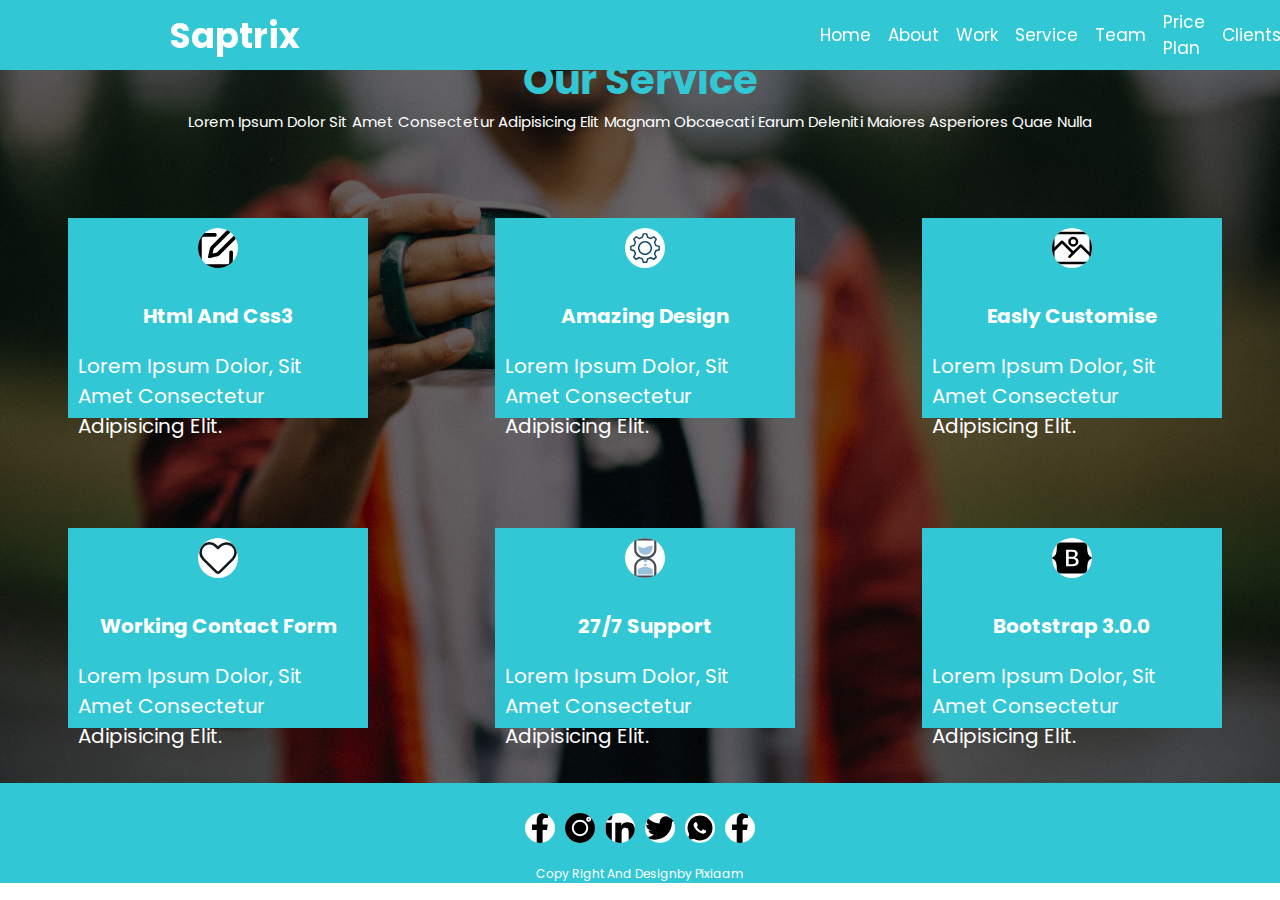
<file: our-service.html>
<!DOCTYPE html>
<html>
  <head>
    <meta charset="utf-8"/>
    <meta name="description" content=""/>
    <meta name="author" content=""/>
    <meta name="keyword" content=""/>
    <link rel="stylesheet" href="assets/css/style.css">
    <link rel="icon" href="assets/images/page-icon/page-icon.svg">
    <link href="index.html">
    <title>
      Saptrix
    </title>
  </head>

  <body>
    <nav class="navbar">
      <div class="container">
        <div class="contain">
          <a href="#" class="brand-name">
            saptrix
          </a>

          <ul class="navbar-nav">
            <li class="nav-item">
              <a href="index.html" class="nav-link">
                home
              </a>
            </li>

            <li class="nav-item">
              <a href="about.html" class="nav-link">
                about
              </a>
            </li>

            <li class="nav-item">
              <a href="#" class="nav-link">
                work
              </a>
            </li>

            <li class="nav-item">
              <a href="#" class="nav-link">
                service
              </a>
            </li>

            <li class="nav-item">
              <a href="#" class="nav-link">
                team
              </a>
            </li>

            <li class="nav-item">
              <a href="#" class="nav-link">
                price plan
              </a>
            </li>

            <li class="nav-item">
              <a href="#" class="nav-link">
                clients
              </a>
            </li>

            <li class="nav-item">
              <a href="#" class="nav-link">
                content
              </a>
            </li>
          </ul>
        </div>
      </div>
    </nav>

    <main>
      <section class="sup-header">
        <div class="container">
          <div class="contain">

          </div>
        </div>
      </section>

      <section class="our-service">
        <div class="container">
          <div class="contain">
            <h1 class="serv-head">
              our service
            </h1>
  
            <p class="serv-p">
              Lorem ipsum dolor sit amet consectetur adipisicing elit 
              Magnam obcaecati earum deleniti maiores asperiores quae
              nulla
            </p>
  
            <div class="row">
              <div class="box1">
                  <img src="assets/images/services/html.svg" alt="" class="srv-img">
  
  
                <h1>
                  html and css3
                </h1>
  
                <p>
                  Lorem ipsum dolor, sit amet consectetur adipisicing elit.
                </p>
              </div>
  
              <div class="box1">
                  <img src="assets/images/services/design.svg" alt="" class="srv-img">
  
                <h1>
                  amazing design
                </h1>
  
                <p>
                  Lorem ipsum dolor, sit amet consectetur adipisicing elit.
                </p>
              </div>
  
              <div class="box1">
                  <img src="assets/images/services/customize.svg" alt="" class="srv-img">
  
  
                <h1>
                  easly customise
                </h1>
  
                <p>
                  Lorem ipsum dolor, sit amet consectetur adipisicing elit.
                </p>
              </div>
            </div>
  
            <div class="row">
              <div class="box1">
                  <img src="assets/images/services/work.svg" alt="" class="srv-img">
  
                <h1>
                  working contact form
                </h1>
  
                <p>
                  Lorem ipsum dolor, sit amet consectetur adipisicing elit.
                </p>
              </div>
  
              <div class="box1">
                  <img src="assets/images/services/support.svg" alt="" class="srv-img">
                
  
                <h1>
                  27/7 support
                </h1>
  
                <p>
                  Lorem ipsum dolor, sit amet consectetur adipisicing elit.
                </p>
              </div>
  
              <div class="box1">
                  <img src="assets/images/services/bootstrap.svg" alt="" class="srv-img">
  
                <h1>
                  bootstrap 3.0.0
                </h1>
  
                <p>
                  Lorem ipsum dolor, sit amet consectetur adipisicing elit.
                </p>
              </div>
            </div>
            </div>
          </div>
      </section>
    </main>

    <footer class="footer">
      <div class="container">
        <div class="contain">
          <div class="footer-imgs">
            <ul class="social">
              <li class="social-item">
                <a href="3" class="social-link">
                  <img  src="assets/images/footer/facebook.svg" 
                        alt="">
                </a>
              </li>
  
              <li class="social-item">
                <a href="3" class="social-link">
                  <img src="assets/images/footer/instagram.svg" alt="">
                </a>
              </li>
  
              <li class="social-item">
                <a href="3" class="social-link">
                  <img src="assets/images/footer/linkedin.svg" alt="">
                </a>
              </li>
  
              <li class="social-item">
                <a href="3" class="social-link">
                  <img src="assets/images/footer/twitter.svg" alt="">
                </a>
              </li>
  
              <li class="social-item">
                <a href="3" class="social-link">
                  <img src="assets/images/footer/whats.svg" alt="">
                </a>
              </li>
  
              <li class="social-item">
                <a href="3" class="social-link">
                  <img src="assets/images/footer/facebook.svg" alt="">
                </a>
              </li>
            </ul>
          </div>

          <p>
            copy right and designby pixiaam
          </p>
        </div>
      </div>
    </footer>
  </body>
</html>
</file>
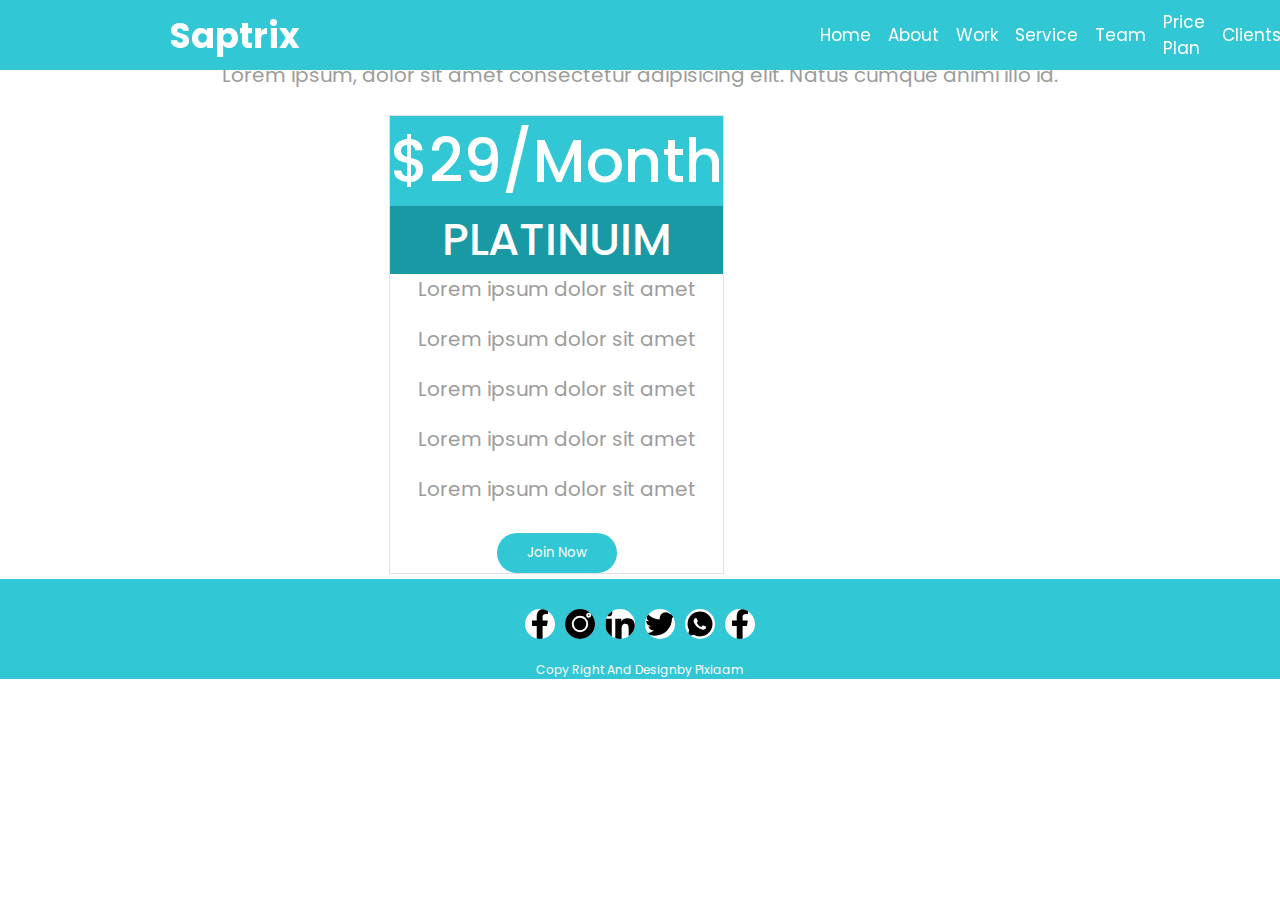
<file: price.html>
<!DOCTYPE html>
<html>
  <head>
    <meta charset="utf-8"/>
    <meta name="description" content=""/>
    <meta name="author" content=""/>
    <meta name="keyword" content=""/>
    <link rel="stylesheet" href="assets/css/style.css">
    <link rel="icon" href="assets/images/page-icon/page-icon.svg">
    <link href="index.html">
    <title>
      Saptrix
    </title>
  </head>

  <body>
    <nav class="navbar">
      <div class="container">
        <div class="contain">
          <a href="#" class="brand-name">
            saptrix
          </a>

          <ul class="navbar-nav">
            <li class="nav-item">
              <a href="index.html" class="nav-link">
                home
              </a>
            </li>

            <li class="nav-item">
              <a href="about.html" class="nav-link">
                about
              </a>
            </li>

            <li class="nav-item">
              <a href="#" class="nav-link">
                work
              </a>
            </li>

            <li class="nav-item">
              <a href="#" class="nav-link">
                service
              </a>
            </li>

            <li class="nav-item">
              <a href="#" class="nav-link">
                team
              </a>
            </li>

            <li class="nav-item">
              <a href="#" class="nav-link">
                price plan
              </a>
            </li>

            <li class="nav-item">
              <a href="#" class="nav-link">
                clients
              </a>
            </li>

            <li class="nav-item">
              <a href="#" class="nav-link">
                content
              </a>
            </li>
          </ul>
        </div>
      </div>
    </nav>

    <main>
      <section class="sup-header">
        <div class="container">
          <div class="contain">

          </div>
        </div>
      </section>

      <section class="price">
        <div class="container">
          <div class="contain">
            
            <h1 class="ph1">
              price plan
            </h1>
  
            <p>
              Lorem ipsum, dolor sit amet consectetur adipisicing elit. Natus cumque animi illo id. 
            </p>
          
            <div class="price-row">
              <div class="price-box">
                  <div class="price-box-header">
                    <h1>
                      $29/month
                    </h1>
                  </div>
  
                  <div class="rank">
                    <h2>
                      platinuim
                    </h2>
                  </div>
                  
                  <div class="descripe">
                    <p>
                      Lorem ipsum dolor sit amet
                    </p>
  
                    <p>
                      Lorem ipsum dolor sit amet
                    </p>
  
                    <p>
                      Lorem ipsum dolor sit amet
                    </p>
  
                    <p>
                      Lorem ipsum dolor sit amet
                    </p>
  
                    <p>
                      Lorem ipsum dolor sit amet
                    </p>
  
                    <div class="price-but">
                      <form>
                        <button>
                          join now
                        </button>
                      </form>
                    </div>
                  </div>
              </div>
  
              <div class="price-box">
                  <div class="price-box-header">
                    <h1>
                      $39/month
                    </h1>
                  </div>
  
                  <div class="rank">
                    <h2>
                      gold
                    </h2>
                  </div>
                  
                  <div class="descripe">
                    <p>
                      Lorem ipsum dolor sit amet
                    </p>
  
                    <p>
                      Lorem ipsum dolor sit amet
                    </p>
  
                    <p>
                      Lorem ipsum dolor sit amet
                    </p>
  
                    <p>
                      Lorem ipsum dolor sit amet
                    </p>
  
                    <p>
                      Lorem ipsum dolor sit amet
                    </p>
                  </div>
  
                  <div class="price-but">
                    <form>
                      <button>
                        join now
                      </button>
                    </form>
                  </div>
              </div>
  
              <div class="price-box">
                  <div class="price-box-header">
                    <h1>
                      $49/month
                    </h1>
                  </div>
  
                  <div class="rank">
                    <h2>
                      diamond
                    </h2>
                  </div>
                  
                  <div class="descripe">
                    <p>
                      Lorem ipsum dolor sit amet
                    </p>
  
                    <p>
                      Lorem ipsum dolor sit amet
                    </p>
  
                    <p>
                      Lorem ipsum dolor sit amet
                    </p>
  
                    <p>
                      Lorem ipsum dolor sit amet
                    </p>
  
                    <p>
                      Lorem ipsum dolor sit amet
                    </p>
  
                    <div class="price-but">
                      <form>
                        <button>
                          join now
                        </button>
                      </form>
                    </div>
                  </div>
              </div>
            </div>
          </div>
        </div>
      </section>
    </main>

    <footer class="footer">
      <div class="container">
        <div class="contain">
          <div class="footer-imgs">
            <ul class="social">
              <li class="social-item">
                <a href="3" class="social-link">
                  <img  src="assets/images/footer/facebook.svg" 
                        alt="">
                </a>
              </li>
  
              <li class="social-item">
                <a href="3" class="social-link">
                  <img src="assets/images/footer/instagram.svg" alt="">
                </a>
              </li>
  
              <li class="social-item">
                <a href="3" class="social-link">
                  <img src="assets/images/footer/linkedin.svg" alt="">
                </a>
              </li>
  
              <li class="social-item">
                <a href="3" class="social-link">
                  <img src="assets/images/footer/twitter.svg" alt="">
                </a>
              </li>
  
              <li class="social-item">
                <a href="3" class="social-link">
                  <img src="assets/images/footer/whats.svg" alt="">
                </a>
              </li>
  
              <li class="social-item">
                <a href="3" class="social-link">
                  <img src="assets/images/footer/facebook.svg" alt="">
                </a>
              </li>
            </ul>
          </div>

          <p>
            copy right and designby pixiaam
          </p>
        </div>
      </div>
    </footer>
  </body>
</html>
</file>
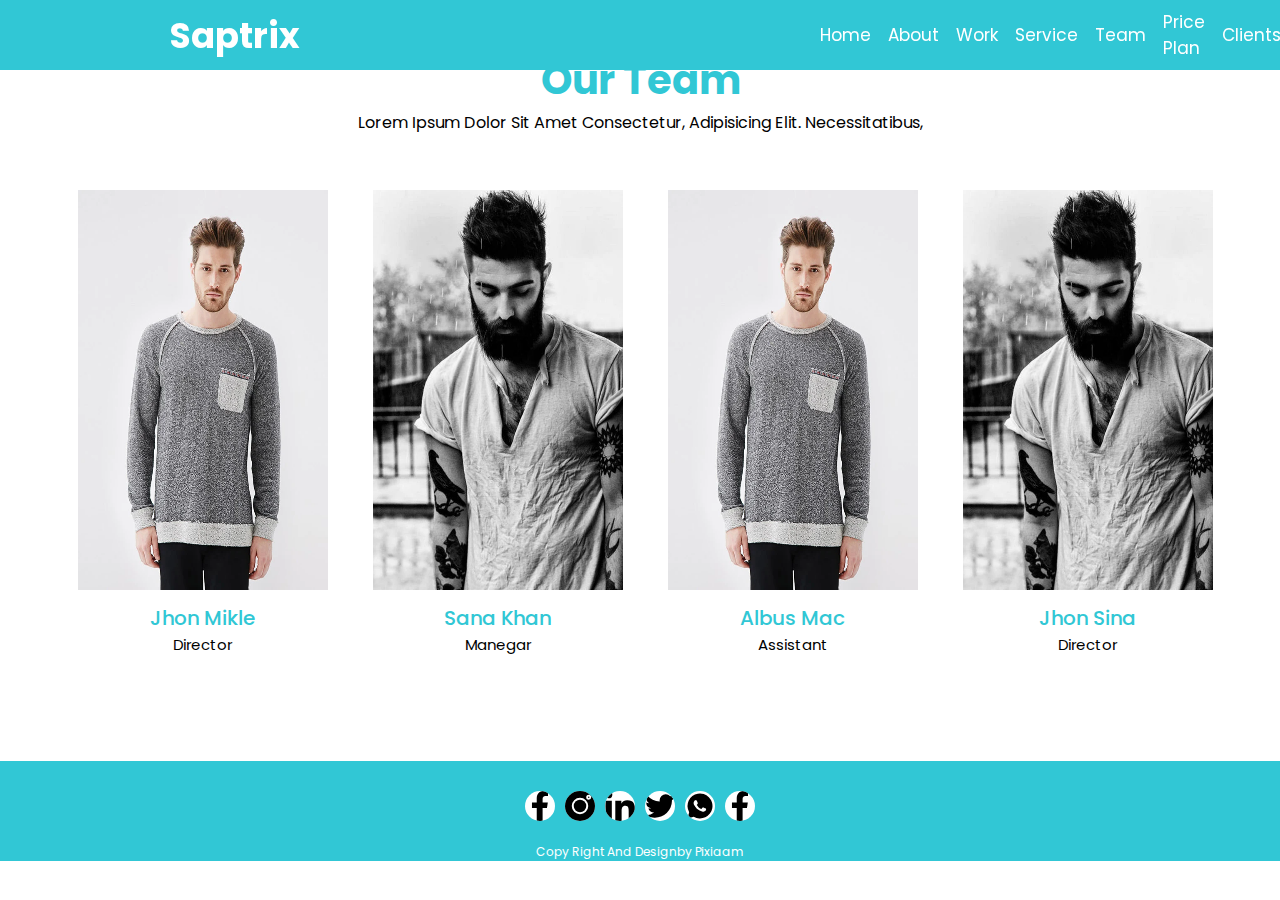
<file: team.html>
<!DOCTYPE html>
<html>
  <head>
    <meta charset="utf-8"/>
    <meta name="description" content=""/>
    <meta name="author" content=""/>
    <meta name="keyword" content=""/>
    <link rel="stylesheet" href="assets/css/style.css">
    <link rel="icon" href="assets/images/page-icon/page-icon.svg">
    <link href="index.html">
    <title>
      Saptrix
    </title>
  </head>

  <body>
    <nav class="navbar">
      <div class="container">
        <div class="contain">
          <a href="#" class="brand-name">
            saptrix
          </a>

          <ul class="navbar-nav">
            <li class="nav-item">
              <a href="index.html" class="nav-link">
                home
              </a>
            </li>

            <li class="nav-item">
              <a href="about.html" class="nav-link">
                about
              </a>
            </li>

            <li class="nav-item">
              <a href="#" class="nav-link">
                work
              </a>
            </li>

            <li class="nav-item">
              <a href="#" class="nav-link">
                service
              </a>
            </li>

            <li class="nav-item">
              <a href="#" class="nav-link">
                team
              </a>
            </li>

            <li class="nav-item">
              <a href="#" class="nav-link">
                price plan
              </a>
            </li>

            <li class="nav-item">
              <a href="#" class="nav-link">
                clients
              </a>
            </li>

            <li class="nav-item">
              <a href="#" class="nav-link">
                content
              </a>
            </li>
          </ul>
        </div>
      </div>
    </nav>

    <main>
      <section class="sup-header">
        <div class="container">
          <div class="contain">

          </div>
        </div>
      </section>

      <section class="our-team">
        <div class="container">
          <div class="contain">
            <h1>
              our team
            </h1>
  
            <p>
              Lorem ipsum dolor sit amet consectetur, adipisicing elit. Necessitatibus,
            </p>
  
            <div class="team-row">
              <div class="team-box">
                <div class="img-team">
                  <img src="assets/images/team/team_1.webp" alt="" class="img4">
                </div>
  
                <h1>
                  jhon mikle
                </h1>
  
                <p>
                  director
                </p>
              </div>
  
              <div class="team-box">
                <div class="img-team">
                  <img src="assets/images/team/team_2.webp" alt="" class="img4">
                </div>
  
                <h1>
                  sana khan
                </h1>
  
                <p>
                  manegar
                </p>
              </div>
  
              <div class="team-box">
                <div class="img-team">
                  <img src="assets/images/team/team_1.webp" alt="" class="img4">
                </div>
  
                <h1>
                  albus mac
                </h1>
  
                <p>
                  assistant
                </p>
              </div>
  
              <div class="team-box">
                <div class="img-team">
                  <img src="assets/images/team/team_2.webp" alt="" class="img4">
                </div>
  
                <h1>
                  jhon sina
                </h1>
  
                <p>
                  director
                </p>
              </div>
            </div>
          </div>
        </div>
      </section>
    </main>

    <footer class="footer">
      <div class="container">
        <div class="contain">
          <div class="footer-imgs">
            <ul class="social">
              <li class="social-item">
                <a href="3" class="social-link">
                  <img  src="assets/images/footer/facebook.svg" 
                        alt="">
                </a>
              </li>
  
              <li class="social-item">
                <a href="3" class="social-link">
                  <img src="assets/images/footer/instagram.svg" alt="">
                </a>
              </li>
  
              <li class="social-item">
                <a href="3" class="social-link">
                  <img src="assets/images/footer/linkedin.svg" alt="">
                </a>
              </li>
  
              <li class="social-item">
                <a href="3" class="social-link">
                  <img src="assets/images/footer/twitter.svg" alt="">
                </a>
              </li>
  
              <li class="social-item">
                <a href="3" class="social-link">
                  <img src="assets/images/footer/whats.svg" alt="">
                </a>
              </li>
  
              <li class="social-item">
                <a href="3" class="social-link">
                  <img src="assets/images/footer/facebook.svg" alt="">
                </a>
              </li>
            </ul>
          </div>

          <p>
            copy right and designby pixiaam
          </p>
        </div>
      </div>
    </footer>
  </body>
</html>
</file>
<file: assets/css/style.css>
@font-face {
  font-family: 'Poppins';
  src: url('../fonts/Poppins_Regular.woff2');
  font-weight: 500;
}

@font-face {
  font-family: 'Poppins';
  src: url('../fonts/Poppins_Medium.woff2');
  font-weight: 700;
}

@font-face {
  font-family: 'Poppins';
  src: url('../fonts/Poppins_Bold.woff2');
  font-weight: 900;
}

* {
  margin: 0px;
  font-family: 'Poppins', sans-serif;
}

:root {
  --primary-color: #31c7d5;
  --dark-color: #000;
  --light-color: #fff;
  --gray-color: ##4d4d4d;
}

.navbar {
  position: fixed;
  top: 0;
  right: 0;
  left: 0;
  z-index: 99;
}

.navbar .contain {
  width: 100%;
  height: 70px;
  background-color: var(--primary-color);
  display: flex;
  align-items: center;
  align-content: center;
  justify-content: space-between;
}

ul {
  list-style: none;
  padding: 0px;
}

a {
  text-decoration: none;
}

.navbar .contain .brand-name {
  font-size: 35px;
  font-weight: 900;
  color: var(--light-color);
  text-transform: capitalize;
  padding: 50px 170px;
}

.navbar .contain .navbar-nav {
  display: flex;
  align-items: center;
  align-content: center;
  gap: 17px;
  padding: 50px 350px;
}

.navbar .contain .navbar-nav li a {
  font-size: 17px;
  font-weight: 500;
  color: var(--light-color);
  text-transform: capitalize;
}

.navbar .contain .navbar-nav li a:hover {
  color: yellow;
}

.header {
  width: 100%;
  padding: 300px 0px 150px;
  background: url('../images/intro/header.webp') center / cover no-repeat;
  position: relative;
  z-index: 9;
}

.header::after {
  content: '';
  position: absolute;
  width: 100%;
  height: 100%;
  background-color: rgba(0, 0, 0, .5);
  top: 0;
  left: 0;
  z-index: -1;
}

.header .contain .social-item img {
  background-color: var(--primary-color);
  border-radius: 15px;
  color: var(--primary-color);
  width: 30px;
  height: 30px;
}

.header .contain {
  width: 50%;
  padding: 150px 0px 100px;
  text-align: center;
  margin: 0px auto;
}

.header .contain h1 {
  font-size: 75px;
  font-weight: 900;
  color: var(--light-color);
  text-transform: capitalize;
}

.social {
  display: flex;
  justify-content: center;
  gap: 10px;
}

.header .contain button {
  border-radius: 12px;
  border-width: 1px;
  background: none;
  width: 145px;
  height: 33px;
  font-size: 17px;
  font-weight: 500;
  color: var(--light-color);
}

.about .contain {
  margin-top: 100px;
  margin-bottom: 200px;
}

.about .contain h1 {
  font-size: 40px;
  font-weight: 900;
  color: var(--primary-color);
  text-transform: capitalize;
  text-align: center;
}

.about .contain p {
  font-size: 17px;
  font-weight: 500;
  color: var(--gray-color);
  margin: 0;
  line-height: 30px;
  padding: 14px 400px;
}

.counter .contain .row {
  display: flex;
  align-items: center;
  align-content: center;
  justify-content: space-between;
  
}

.counter .contain .row .image-counter {
  width: 50px;
  height: 50px;
  background-color: var(--primary-color);
  border-radius: 20px;
}

.counter {
  width: 100%;
  padding: 100px 0px;
  background: url('../images/counter/counter.webp') center / cover no-repeat;
  position: relative;
  z-index: 9;
}

.counter ::after {
  content: '';
  position: absolute;
  background-color: rgba(0, 0, 0, .7);
  z-index: -1;
}

.counter .contain .box {
  padding: 0px 200px;
}

.counter .contain .row .box a {
  font-size: 30px;
  font-weight: 900;
  color: var(--light-color);
}

.counter .contain .row .box a:hover {
  color: var(--primary-color);
}

.counter .contain .box p {
  font-size: 20px;
  font-weight: 500;
  color: var(--light-color);
}

.why-us .contain {
  text-align: center;
  margin-top: 100px;
}

.why-us .contain h1 {
  font-size: 40px;
  font-weight: 900;
  text-transform: capitalize;
  color: var(--primary-color);
  margin-bottom: 50px;
  text-align: center;
}

.why-us .contain .row {
  display: inline;
  text-align: center;
}

.why-us .contain .row .lorem {
  width: 500px;
  height: 300px;
  padding-left: 200px;
  display: inline-block;
  top: 0;
  left: 0;
  float: left;
}

.lorem p {
  text-align: left;
}

.list {
  width: 500px;
  height: 300px;
  display: inline-block;
  top: 0;
}

.list p {
  margin-bottom: 10px;
  text-transform: capitalize;
  font-size: 20px;
  font-weight: 500;
  text-align: left;
}

.our-portfolio {
  background-color: #ededed;
}

.our-portfolio .contain {
  margin-top: 100px;
  background-color: var(--gray-color);

}

.our-portfolio .but {
  text-align: center;
  margin-top: 50px;
}

.our-portfolio .contain h1 {
  text-align: center;
  font-size: 30px;
  font-weight: 900;
  color: var(--primary-color);
  text-transform: capitalize;
}

.our-portfolio .contain .portfolio-images {
  gap: 0px;
  margin: 60px 30% 50px;
}

.our-portfolio .contain .portfolio-images .port-img {
  width: 250px;
  height: 250px;
}

.port-sec {
  border-radius: 10px;
  border-width: 1px;
  border-style: solid;
  border-color: rgb(187, 180, 180);
  font-size: 15px;
  font-weight: 500;
  text-transform: capitalize;
  background: none;
}

.port-sec:hover {
  background-color: var(--primary-color);
}

.srv-img {
  width: 40px;
  height: 40px;
  background-color: var(--primary-color);
  border-radius: 50%;
}

.our-service {
  background: url(../images/services/service.jpg) center / cover no-repeat;
  width: 100%;
  
  position: relative;
  z-index: 9;
}

.our-service::after {
  content: '';
  position: absolute;
  width: 100%;
  height: 100%;
  background-color:rgba(0, 0, 0, .6) ;
  top: 0;
  left: 0;
  z-index: -1;
}

.our-service .contain .serv-head {
  text-align: center;
  color: var(--primary-color);
  text-transform: capitalize;
  font-size: 40px;
  font-weight: 900;
  padding-top: 50px;
}

.our-service .contain .serv-p {
  text-align: center;
  color: var(--light-color);
  text-transform: capitalize;
  font-size: 15px;
  font-weight: 500;
  padding-bottom: 30px;
}

.our-service .contain .row {
  display: flex;
  flex-direction: row;
  font-size: 30px;
  padding: 5px;
  width: 100%;
  align-items: center;
}

.our-service .contain .row .box1 {
  margin: 50px auto;
  width: 300px;
  height: 200px;
  text-align: center;
  background-color: var(--primary-color);
}

.our-service .contain .row .box1 img {
  margin-bottom: 20px;
  margin-top: 10px;
  background-color: var(--light-color);
}

.box1 h1 {
  text-align: center;
  color: var(--light-color);
  text-transform: capitalize;
  font-size: 20px;
  font-weight: 900;
}

.box1 p {
  text-align: left;
  color: var(--light-color);
  text-transform: capitalize;
  font-size: 20px;
  font-weight: 500;
  margin: 20px 10px 20px;
}

.our-team {
  margin: 50px 50px;
}

.our-team .contain h1 {
  text-align: center;
  font-size: 40px;
  font-weight: 900;
  text-transform: capitalize;
  color: var(--primary-color);
}

.our-team .contain p {
  text-align: center;
  font-size: px;
  font-weight: 500;
  text-transform: capitalize;
  color: var(--dark-color);
}

.team-row {
  display: flex;
  flex-direction: row;
  font-size: 30px;
  padding: 5px;
  width: 100%;
  align-items: center;
}

.team-box {
  display: flow-root;
  align-items: center;
  align-content: center;
  margin: 50px auto;
}

.img4 {
  width: 250px;
  height: 400px;
}

.team-row .team-box h1 {
  display: block;
  text-align: center;
  font-size: 20px;
  font-weight: 700;
  text-transform: capitalize;
  color: var(--primary-color);
}

.team-row .team-box p {
  text-align: center;
  font-size: 15px;
  font-weight: 500;
  text-transform: capitalize;
  color: var(--dark-color);
}

.contact-us {
  width: 100%;
  padding: 10px 0px 150px;
  background: url('../images/contact/message.webp') center / cover no-repeat;
  position: relative;
  z-index: 9;
}

.contact-us::after {
  content: '';
  position: absolute;
  width: 100%;
  height: 100%;
  background-color: rgba(0, 0, 0, .7);
  top: 0;
  left: 0;
  z-index: -1;
}

.contact-us .contain h1 {
  text-align: center;
  color: var(--primary-color);
  font-size: 30px;
  font-weight: 700;
  text-transform: capitalize;
  margin-top: 20px;
}

.contact-us .contain h2 {
  text-align: center;
  color: var(--light-color);
  font-size: 20px;
  font-weight: 500;
  text-transform: capitalize;
  margin-top: 20px;
}

.contact-us .contain form button {
  align-items: center;
  border-style: solid;
  border-width: .1px;
  border-radius: 15px;
  border-color: var(--gray-color);
  width: 100px;
  height: 30px;
  background: none;
  color: var(--light-color);
}

.mess-form {
  text-align: center;
  margin-top: 20px;
}

.price .contain .ph1 {
  text-align: center;
  text-transform: capitalize;
  font-size: 40px;
  font-weight: 900;
  color: var(--primary-color);
}

.price .contain .price-row {
  display: flex;
  flex-direction: row;
  font-size: 30px;
  padding: 5px;
  width: 100%;
  align-items: center;
}

.price .contain .ph1 {
  text-align: center;
}

.price .contain  p {
  text-align: center;
  color: #9c9c9c;
  font-size: 20px;
  font-weight: 500;
  margin-bottom: 20px;
}

.price .contain .price-row .price-box {
  border-style: solid;
  border-width: 1px;
  border-color: #e1e1e1;
  margin: 0px 30% auto;

}

.price-box-header {
  background-color: var(--primary-color);
}

.price-box-header h1 {
  text-align: center;
  text-transform: capitalize;
  color: var(--light-color);
}

.rank {
  background-color: #1899a4;
}

.rank h2 {
  text-align: center;
  text-transform: uppercase;
  color: var(--light-color);
}

.price-but form {
  text-align: center;
}

.price-but form button {
  text-align: center;
  border-style: none;
  border-radius: 20px;
  background-color: var(--primary-color);
  width: 120px;
  height: 40px;
  text-transform: capitalize;
  color: var(--light-color);
}

.client {
  width: 100%;
  padding: 300px 0px 100px;
  background: url('../images/clients/clients.webp') center / cover no-repeat;
  position: relative;
  z-index: 9;
  margin-top: 90px;
}

.client::after {
  content: '';
  position: absolute;
  width: 100%;
  height: 100%;
  background-color: rgba(0, 0, 0, .5);
  top: 0;
  left: 0;
  z-index: -1;
}

.client .contain h1 {
  text-align: center;
  font-size: 30px;
  font-weight: 900;
  color: var(--light-color);
  text-transform: capitalize;
  margin-top: -240px; 
}

.client .contain {
  align-items: center;
}

.client .contain img {
  background-color: var(--primary-color);
  border-radius: 50%;
  margin: 20px 0px;
}

.client .contain p {
  text-align: center;
  font-size: 16px;
  font-weight: 500;
  color: var(--light-color);
  text-transform: capitalize;
  width: 40%;
  padding-left: 550px;
}

.client .contain h2 {
  text-align: center;
  font-size: 30px;
  font-weight: 700;
  color: var(--primary-color);
  text-transform: capitalize;
  margin-top: 30px;
}

.client .contain .load-img {
  width: 50px;
  height: 50px;
  background: none;
  color: var(--primary-color);
}

.contact  .contain {
  align-items: center;
}

.contact  .contain h1 {
  text-align: center;
  font-size: 40px;
  font-weight: 900;
  color: var(--primary-color);
  text-transform: capitalize; 
  margin-top: 30px;
}

.contact  .contain p {
  text-align: center;
  font-size: 20px;
  font-weight: 500;
  color: var(--dark-color);
  text-transform: capitalize; 
  margin-top: 30px;
  margin-bottom: 30px;
}

.contact .contain .form {
  text-align: center;
  display: flex;
  align-items: center;
  align-content: center;
  height: 500px;
  margin: 0px 35% auto;
}

.contact .contain .form input {
  margin-top: 10px;
  width: 580px;
  height: 35px;
  text-transform: capitalize;
  border-color: rgba(233, 255, 125, 0.5);
  font-weight: 500;
}

.contact .contain .form input:hover {
  border-color: var(--primary-color);
}

.contact .contain .form  button {
  background-color: #9c9c9c;
  color: var(--light-color);
  border-style: solid;
  border-radius: 10px;
  border-color: 9c9c9c;
  margin-top:10px;
  width: 580px;
  text-transform: capitalize;
  font-weight: 500;
}

.info .contain {
  display: flex;
  align-items: center;
  align-content: center;
}

.info .contain .inf img {
  width: 40px;
  height: 40px;
  background-color: var(--primary-color);
  border-radius: 50%;
  color: var(--light-color);
  padding: 10px;
  margin: auto;
}

.info .contain .inf h1 {
  text-align: center;
  font-size: 20px;
  font-weight: 900;
  color: var(--primary-color);
  text-transform: capitalize; 
  margin-top: 30px;
}

.inf {
  border-style: solid;
  border-color: var(--primary-color);
  padding: 10px 70px;
  width: 180px;
  height: 150px;
  margin: 1px auto;
}

.inf a {
  color: var(--dark-color);
}

.map .contain iframe {
  margin: auto;
  display: block;
  width: 1000px;
  height: 400px;
}

.map {
  margin-top: 50px;
}

.footer .contain {
  width: 100%;
  height: 100px;
  background-color: var(--primary-color);
}

.footer .contain .footer-imgs {
  display: flex;
  justify-content: center;
  gap: 20px;
  padding-top: 30px;
  color: red;
}

.footer .contain .footer-imgs img {
  border-style: none;
  border-radius: 50%;
  background-color: var(--light-color);
  width: 30px;
  height: 30px;
}

.footer .contain p {
  text-align: center;
  font-size: 12px;
  font-weight: 500;
  text-transform: capitalize;
  color: var(--light-color);
  padding-top: 15px;
}
</file>
